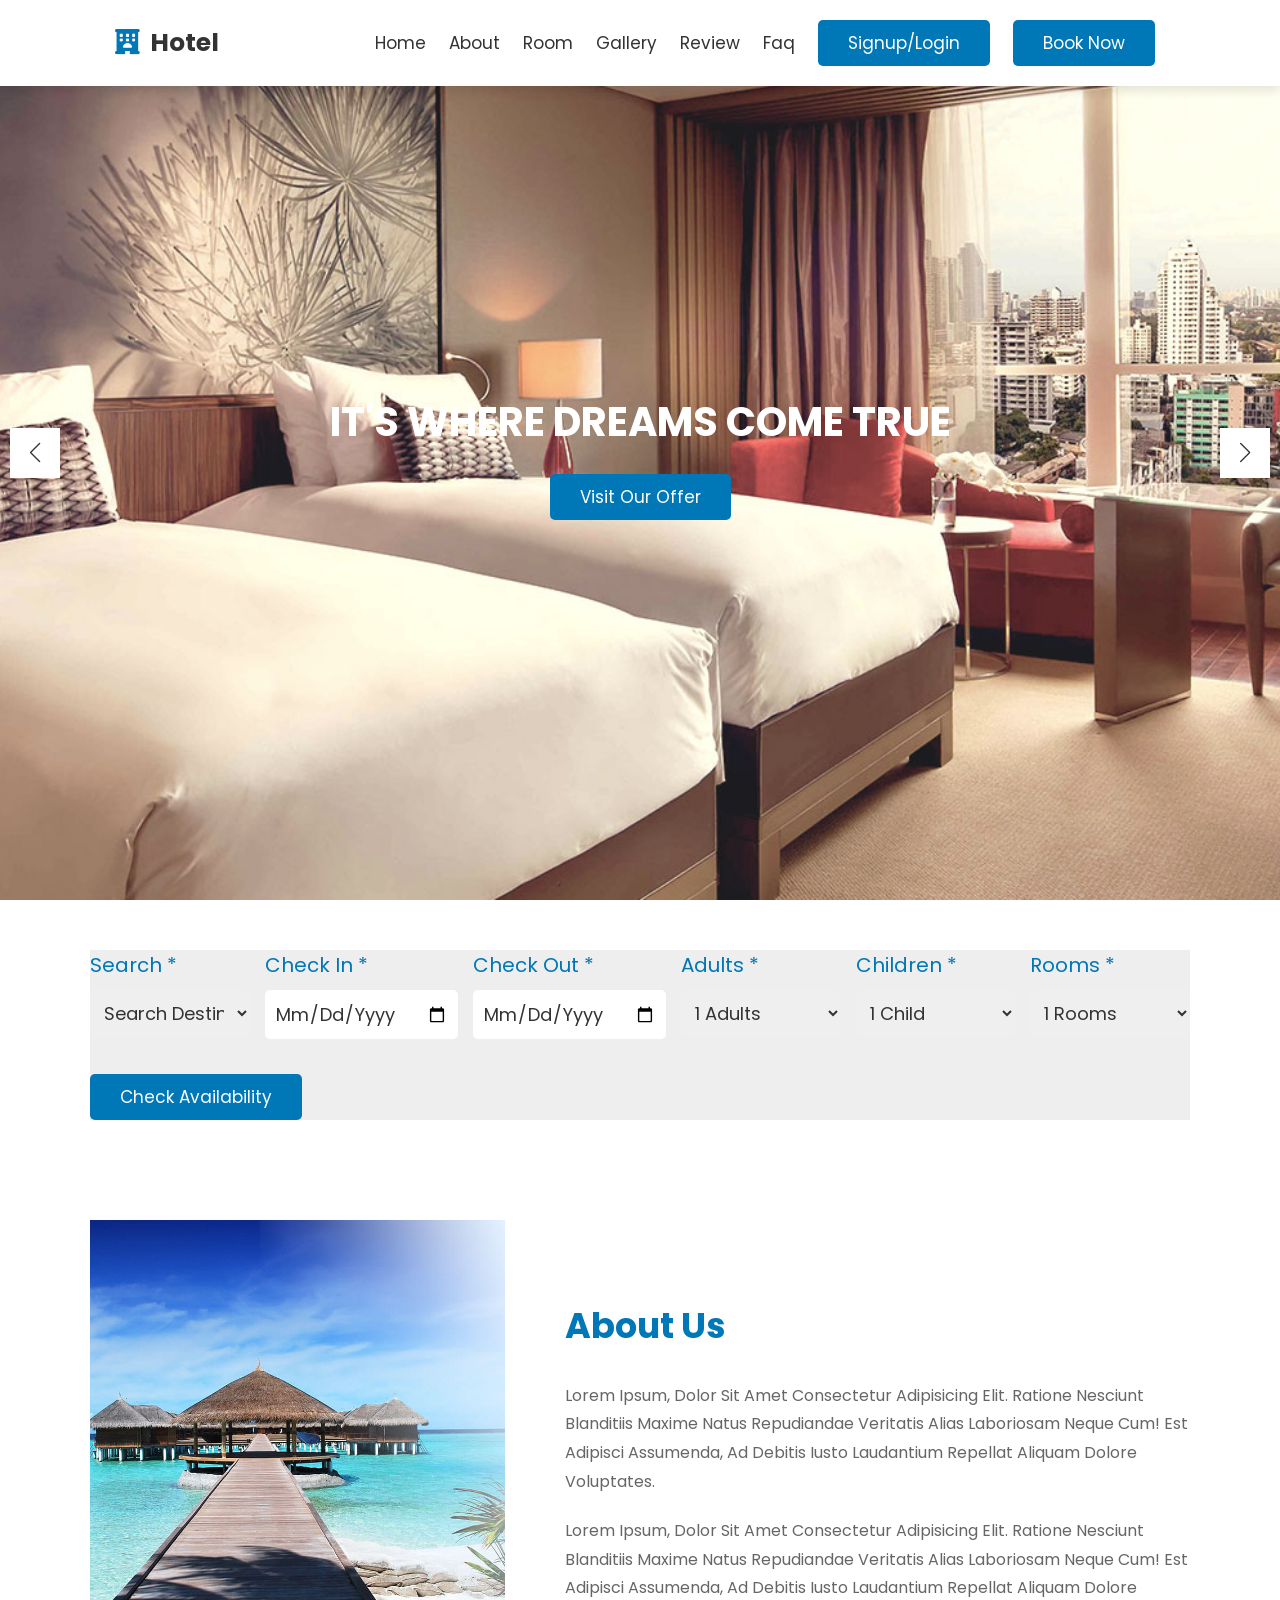
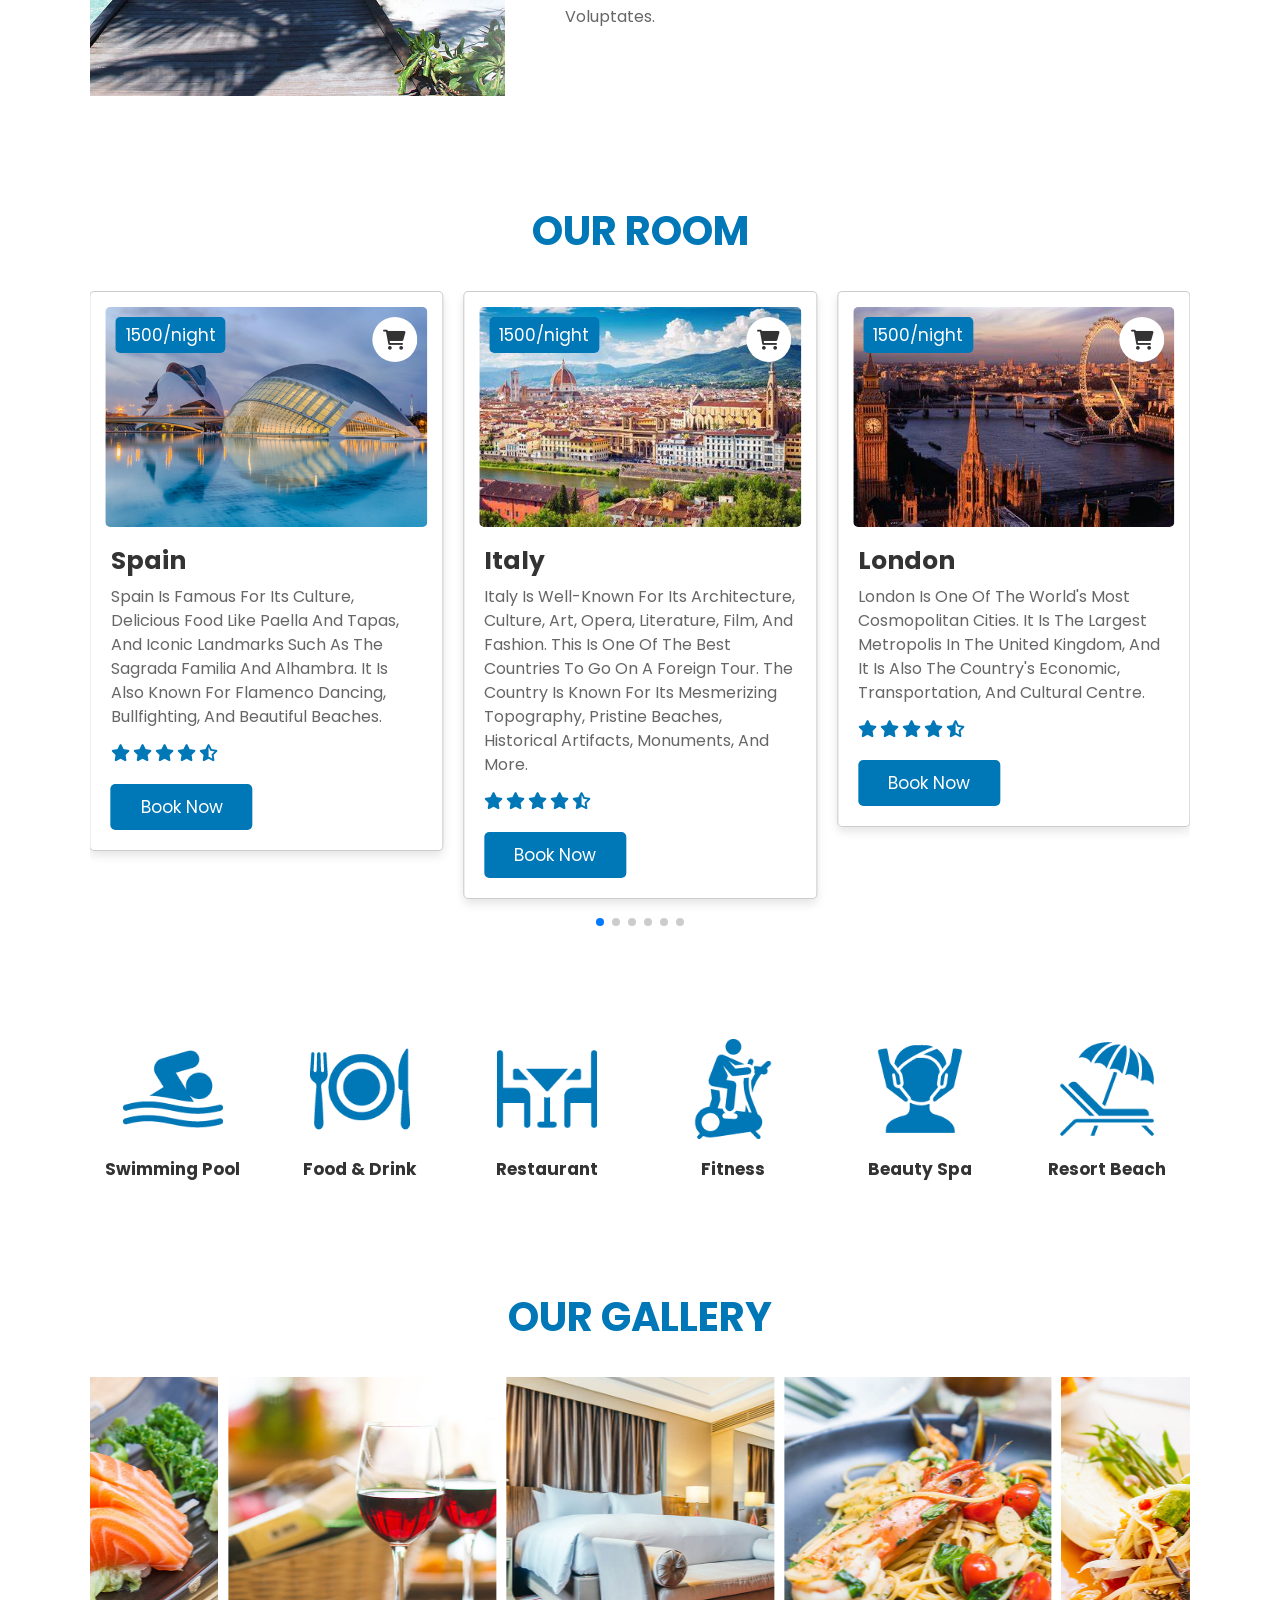
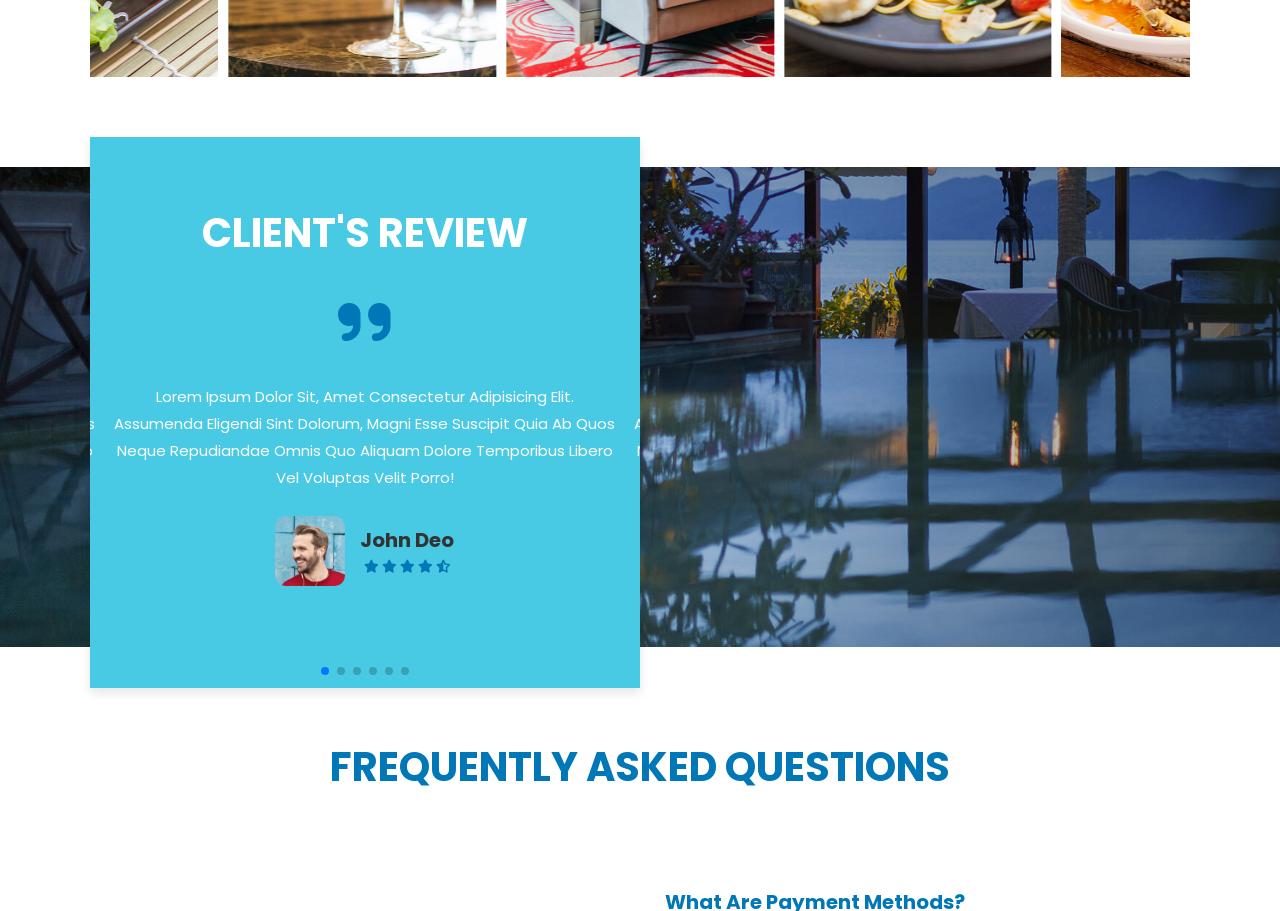
<file: index.html>
<!DOCTYPE html>
<html lang="en">
<head>
  <meta charset="UTF-8">
  <meta http-equiv="refresh" content="0; url=hotel/hotel.html">
  <title>Hotel Website</title>
</head>
<body>
  <p><a href="hotel/hotel.html">Open the hotel website</a></p>
</body>
</html>
</file>
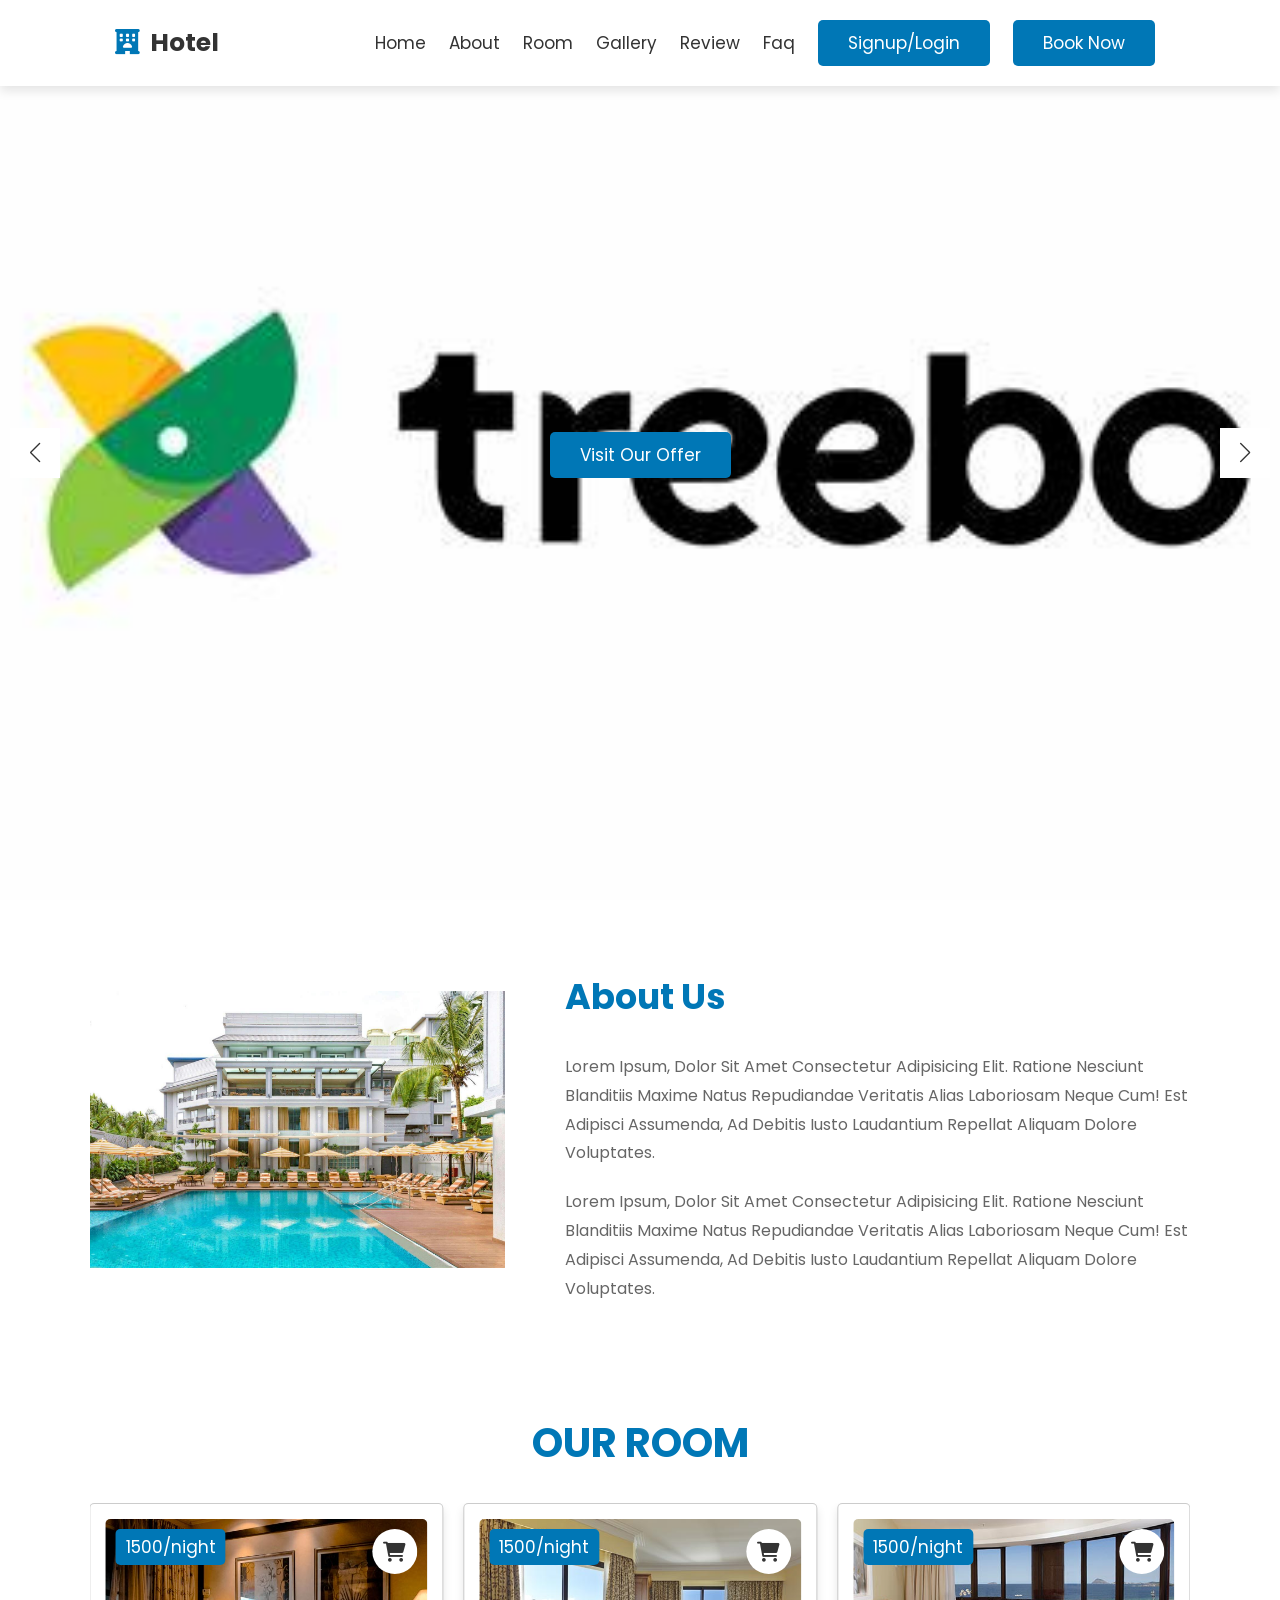
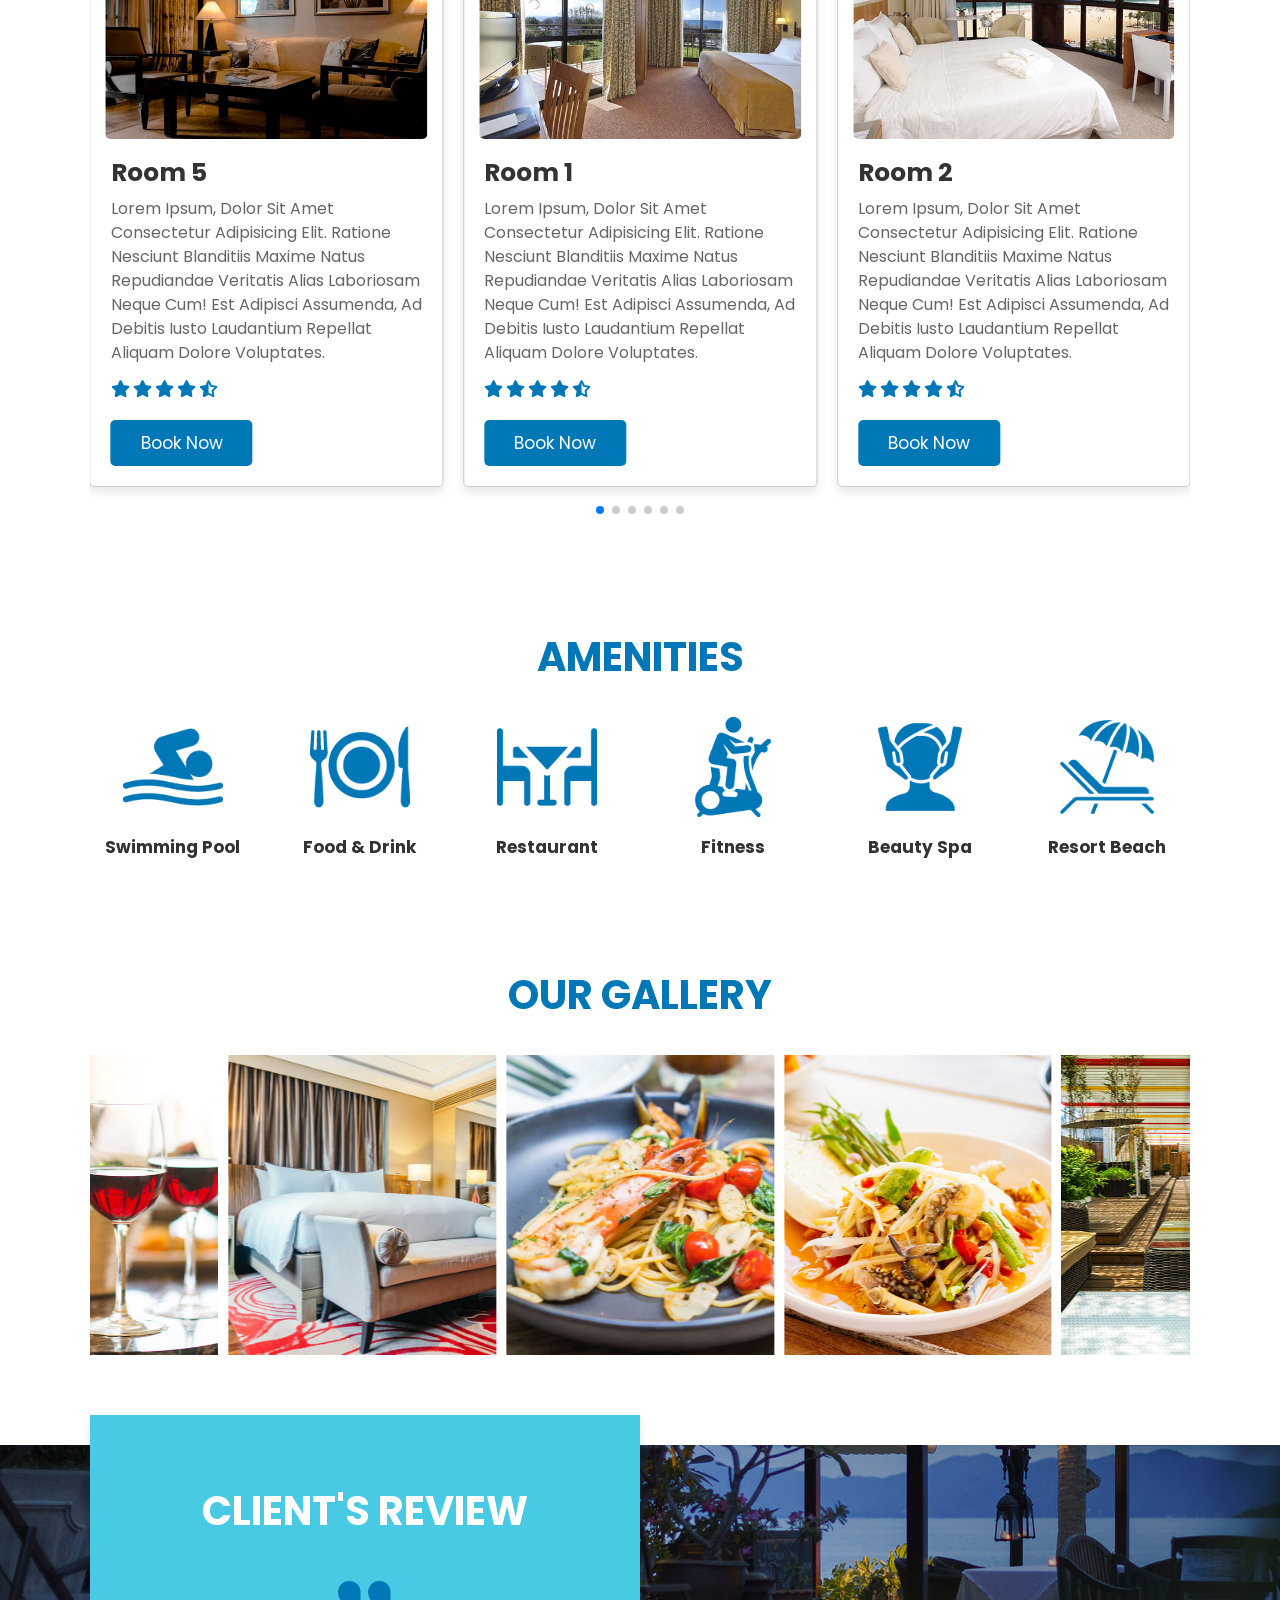
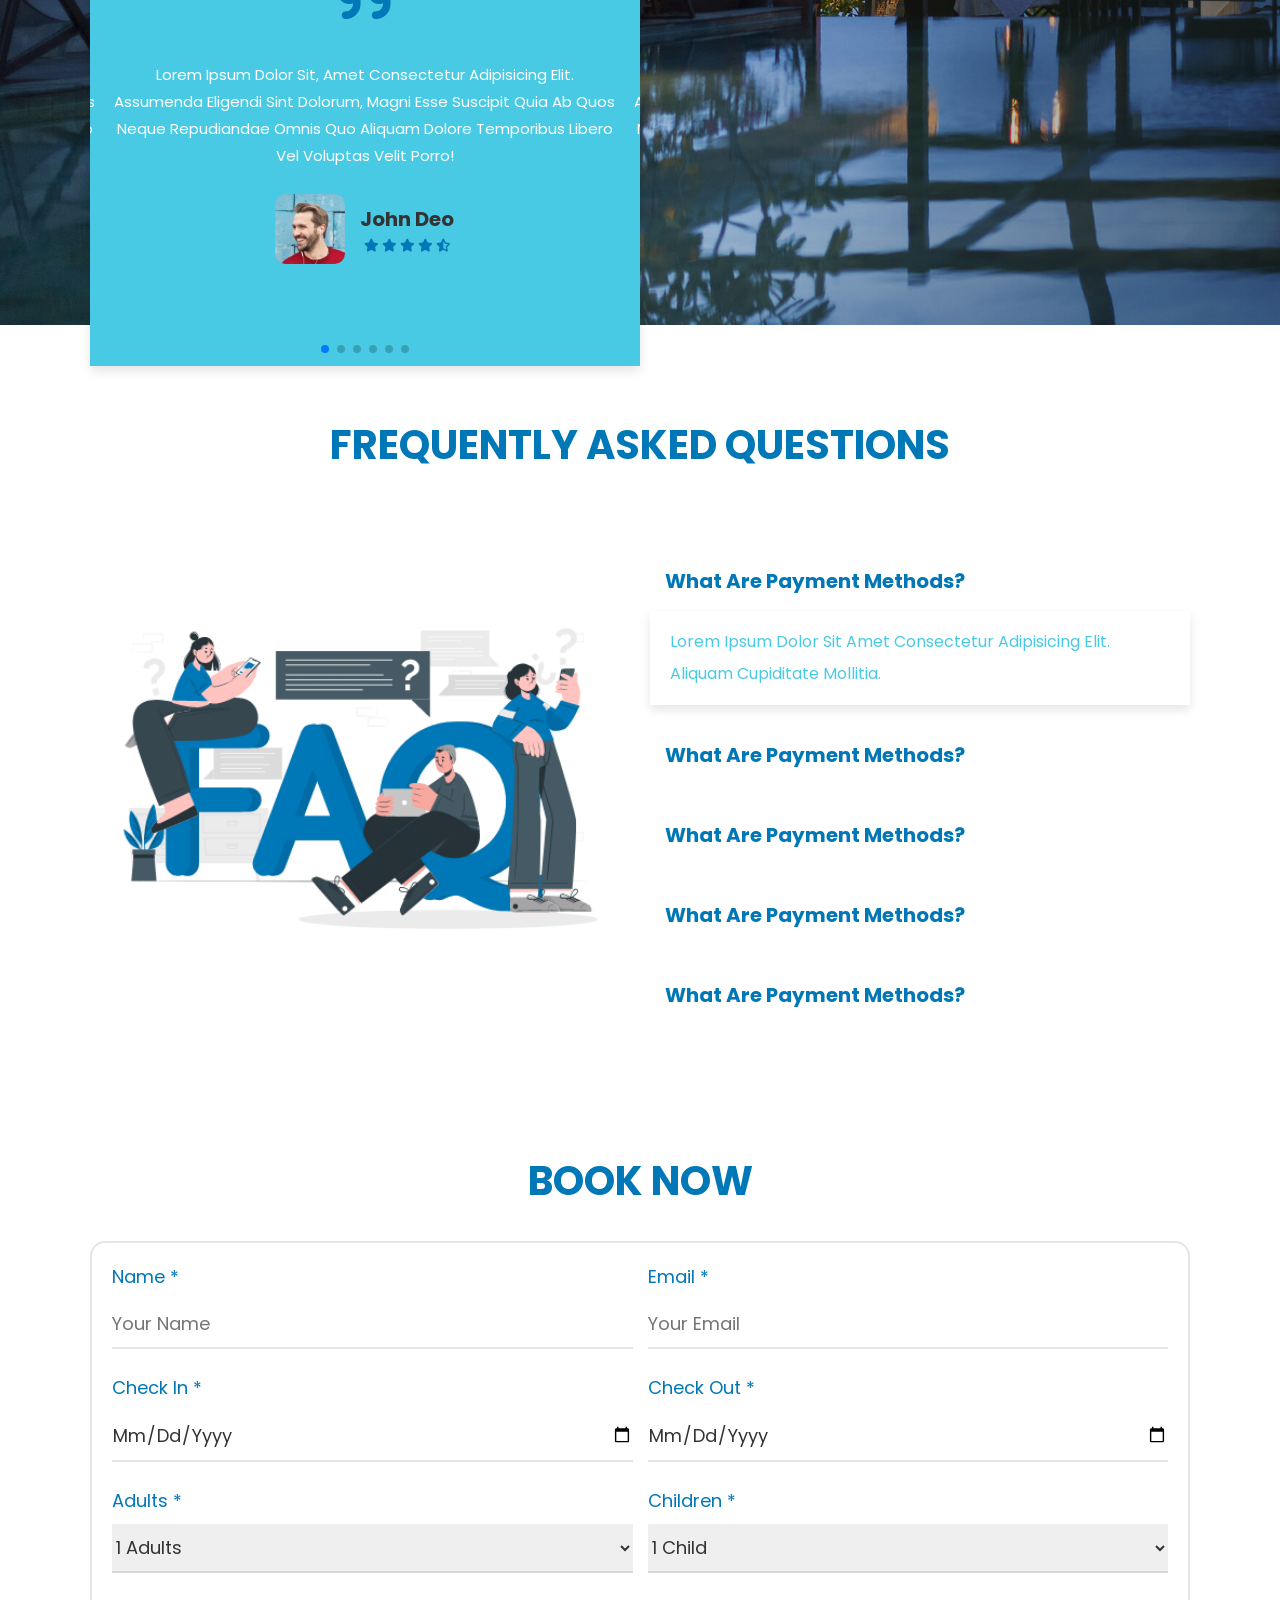
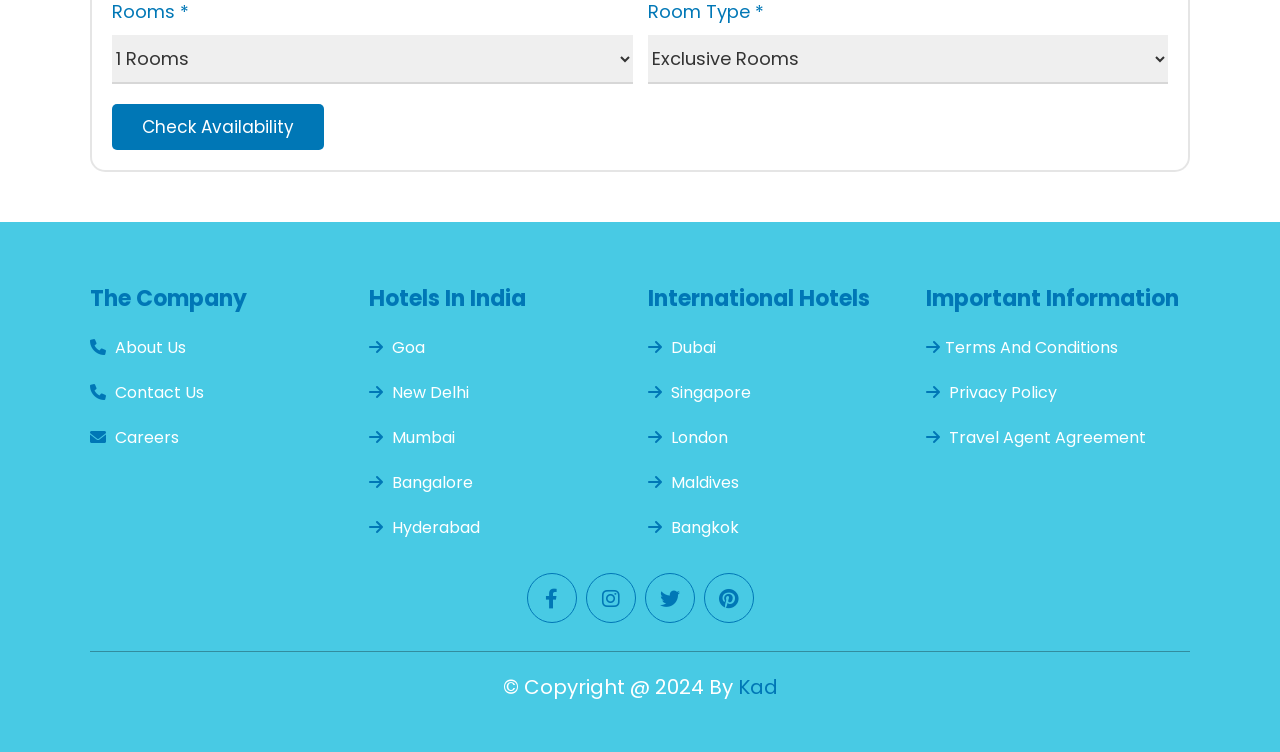
<file: goa/goa.html>
<!DOCTYPE html>
<html lang="en">

<head>
   
   <meta charset="UTF-8">
   <meta http-equiv="X-UA-Compatible" content="IE=edge">
   <meta name="viewport" content="width=device-width, initial-scale=1.0">
   <title>treebo trend rock valley</title>
   <!-- font awesome cdn link  -->
   <link rel="stylesheet" href="https://cdnjs.cloudflare.com/ajax/libs/font-awesome/6.0.0/css/all.min.css">
   <!-- swiper js cdn link -->
   <link rel="stylesheet" href="https://cdn.jsdelivr.net/npm/swiper@9/swiper-bundle.min.css" />
   <!-- custom css link -->
   <link rel="stylesheet" href="style.css">
</head>

<body>

   <!-- header -->

   <header class="header">
      

      <a href="#" class="logo"> <i class="fas fa-hotel"></i> hotel </a>

      <nav class="navbar">
         <a href="../hotel/hotel.html">home</a>
         <a href="#about">about</a>
         <a href="#room">room</a>
         <a href="#gallery">gallery</a>
         <a href="#review">review</a>
         <a href="#faq">faq</a>
         <a href="../login/login.html" class="btn">Signup/Login</a>
         <a href="#reservation" class="btn"> book now</a>
         
      </nav>

      <div id="menu-btn" class="fas fa-bars"></div>

   </header>

   <!-- end -->

   <!-- home -->

   <section class="home" id="home">
    

      <div class="swiper home-slider">

         <div class="swiper-wrapper">

            <div class="swiper-slide slide" style="background: url(images/treebo\ 1.jpeg) no-repeat;">
               <div class="content">
                  
                  <a href="#" class="btn"> visit our offer</a>
               </div>
            </div>

            <div class="swiper-slide slide" style="background: url(images/hotel\ 1.jpeg) no-repeat;">
               <div class="content">
                  <h3>treebo trend rock valley goa</h3>
                  <a href="#" class="btn"> visit our offer</a>
               </div>
            </div>

            <div class="swiper-slide slide" style="background: url(images/hotel\ 2.jpg) no-repeat;">
                <div class="content">
                   <h3>treebo trend rock valley goa</h3>
                   <a href="#" class="btn"> visit our offer</a>
                </div>
             </div>

            

         </div>

         <div class="swiper-button-next"></div>
         <div class="swiper-button-prev"></div>

      </div>

   </section>

   <!-- end -->
 <!-- about -->

   <section class="about" id="about">

      <div class="row">

         <div class="image">
            <img src="images/hotel 1.jpeg" alt="">
         </div>

         <div class="content">
            <h3>About us </h3>
            <p>Lorem ipsum, dolor sit amet consectetur adipisicing elit. Ratione nesciunt blanditiis maxime natus
               repudiandae veritatis alias laboriosam neque cum! Est adipisci assumenda, ad debitis iusto laudantium
               repellat aliquam dolore voluptates.</p>
            <p>Lorem ipsum, dolor sit amet consectetur adipisicing elit. Ratione nesciunt blanditiis maxime natus
               repudiandae veritatis alias laboriosam neque cum! Est adipisci assumenda, ad debitis iusto laudantium
               repellat aliquam dolore voluptates.</p>
         </div>

      </div>

   </section>

   <!-- end -->

   <!-- room -->

   <section class="room" id="room">

      <h1 class="heading">our room</h1>

      <div class="swiper room-slider">

         <div class="swiper-wrapper">

            <div class="swiper-slide slide">
               <div class="image">
                  <span class="price">1500/night</span>
                  <img src="images/room-1.jpg" alt="">
                  <a href="#" class="fas fa-shopping-cart"></a>
               </div>
               <div class="content">
                  <h3>room 1</h3>
                  <p>Lorem ipsum, dolor sit amet consectetur adipisicing elit. Ratione nesciunt blanditiis maxime natus
                    repudiandae veritatis alias laboriosam neque cum! Est adipisci assumenda, ad debitis iusto laudantium
                    repellat aliquam dolore voluptates.</p>
                  <div class="stars">
                     <i class="fas fa-star"></i>
                     <i class="fas fa-star"></i>
                     <i class="fas fa-star"></i>
                     <i class="fas fa-star"></i>
                     <i class="fas fa-star-half-alt"></i>
                  </div>
                  <a href="#" class="btn">book now</a>
               </div>
            </div>

            <div class="swiper-slide slide">
               <div class="image">
                  <span class="price">1500/night</span>
                  <img src="images/room-2.jpg" alt="">
                  <a href="#" class="fas fa-shopping-cart"></a>
               </div>
               <div class="content">
                  <h3>room 2</h3>
                  <p>Lorem ipsum, dolor sit amet consectetur adipisicing elit. Ratione nesciunt blanditiis maxime natus
                    repudiandae veritatis alias laboriosam neque cum! Est adipisci assumenda, ad debitis iusto laudantium
                    repellat aliquam dolore voluptates.</p>
                  <div class="stars">
                     <i class="fas fa-star"></i>
                     <i class="fas fa-star"></i>
                     <i class="fas fa-star"></i>
                     <i class="fas fa-star"></i>
                     <i class="fas fa-star-half-alt"></i>
                  </div>
                  <a href="#" class="btn">book now</a>
               </div>
            </div>

            <div class="swiper-slide slide">
               <div class="image">
                  <span class="price">1500/night</span>
                  <img src="images/room-3.jpg" alt="">
                  <a href="#" class="fas fa-shopping-cart"></a>
               </div>
               <div class="content">
                  <h3>room 3</h3>
                  <p>Lorem ipsum, dolor sit amet consectetur adipisicing elit. Ratione nesciunt blanditiis maxime natus
                    repudiandae veritatis alias laboriosam neque cum! Est adipisci assumenda, ad debitis iusto laudantium
                    repellat aliquam dolore voluptates.</p>
                  <div class="stars">
                     <i class="fas fa-star"></i>
                     <i class="fas fa-star"></i>
                     <i class="fas fa-star"></i>
                     <i class="fas fa-star"></i>
                     <i class="fas fa-star-half-alt"></i>
                  </div>
                  <a href="#" class="btn">book now</a>
               </div>
            </div>

            <div class="swiper-slide slide">
               <div class="image">
                  <span class="price">1500/night</span>
                  <img src="images/room-4.jpg" alt="">
                  <a href="#" class="fas fa-shopping-cart"></a>
               </div>
               <div class="content">
                  <h3>room 4</h3>
                  <p>Lorem ipsum, dolor sit amet consectetur adipisicing elit. Ratione nesciunt blanditiis maxime natus
                    repudiandae veritatis alias laboriosam neque cum! Est adipisci assumenda, ad debitis iusto laudantium
                    repellat aliquam dolore voluptates.</p>
                  <div class="stars">
                     <i class="fas fa-star"></i>
                     <i class="fas fa-star"></i>
                     <i class="fas fa-star"></i>
                     <i class="fas fa-star"></i>
                     <i class="fas fa-star-half-alt"></i>
                  </div>
                  <a href="#" class="btn">book now</a>
               </div>
            </div>

            <div class="swiper-slide slide">
               <div class="image">
                  <span class="price">1500/night</span>
                  <img src="images/room-4.jpg" alt="">
                  <a href="#" class="fas fa-shopping-cart"></a>
               </div>
               <div class="content">
                  <h3>room 4</h3>
                  <p>Lorem ipsum, dolor sit amet consectetur adipisicing elit. Ratione nesciunt blanditiis maxime natus
                    repudiandae veritatis alias laboriosam neque cum! Est adipisci assumenda, ad debitis iusto laudantium
                    repellat aliquam dolore voluptates.</p>
                  <div class="stars">
                     <i class="fas fa-star"></i>
                     <i class="fas fa-star"></i>
                     <i class="fas fa-star"></i>
                     <i class="fas fa-star"></i>
                     <i class="fas fa-star-half-alt"></i>
                  </div>
                  <a href="#" class="btn">book now</a>
               </div>
            </div>

            <div class="swiper-slide slide">
               <div class="image">
                  <span class="price">1500/night</span>
                  <img src="images/room-5.jpg" alt="">
                  <a href="#" class="fas fa-shopping-cart"></a>
               </div>
               <div class="content">
                  <h3>room 5</h3>
                  <p>Lorem ipsum, dolor sit amet consectetur adipisicing elit. Ratione nesciunt blanditiis maxime natus
                    repudiandae veritatis alias laboriosam neque cum! Est adipisci assumenda, ad debitis iusto laudantium
                    repellat aliquam dolore voluptates.</p>
                  <div class="stars">
                     <i class="fas fa-star"></i>
                     <i class="fas fa-star"></i>
                     <i class="fas fa-star"></i>
                     <i class="fas fa-star"></i>
                     <i class="fas fa-star-half-alt"></i>
                  </div>
                  <a href="#" class="btn">book now</a>
               </div>
            </div>

         </div>

         <div class="swiper-pagination"></div>

      </div>

   </section>

   <!-- end -->

   <!-- services -->

   <section class="services">
    <h1 class="heading">Amenities</h1>

      <div class="box-container">

         <div class="box">
            <img src="images/service1.png" alt="">
            <h3>swimming pool</h3>
         </div>

         <div class="box">
            <img src="images/service2.png" alt="">
            <h3>food & drink</h3>
         </div>

         <div class="box">
            <img src="images/service3.png" alt="">
            <h3>restaurant</h3>
         </div>

         <div class="box">
            <img src="images/service4.png" alt="">
            <h3>fitness</h3>
         </div>

         <div class="box">
            <img src="images/service5.png" alt="">
            <h3>beauty spa</h3>
         </div>

         <div class="box">
            <img src="images/service6.png" alt="">
            <h3>resort beach</h3>
         </div>

      </div>

   </section>

   <!-- end -->

   <!-- gallery -->

   <section class="gallery" id="gallery">

      <h1 class="heading">our gallery</h1>

      <div class="swiper gallery-slider">

         <div class="swiper-wrapper">

            <div class="swiper-slide slide">
               <img src="images/gallery1.jpg" alt="">
               <div class="icon">
                  <i class="fas fa-magnifying-glass-plus"></i>
               </div>
            </div>

            <div class="swiper-slide slide">
               <img src="images/gallery2.jpg" alt="">
               <div class="icon">
                  <i class="fas fa-magnifying-glass-plus"></i>
               </div>
            </div>

            <div class="swiper-slide slide">
               <img src="images/gallery3.jpg" alt="">
               <div class="icon">
                  <i class="fas fa-magnifying-glass-plus"></i>
               </div>
            </div>

            <div class="swiper-slide slide">
               <img src="images/gallery4.jpg" alt="">
               <div class="icon">
                  <i class="fas fa-magnifying-glass-plus"></i>
               </div>
            </div>

            <div class="swiper-slide slide">
               <img src="images/gallery5.jpg" alt="">
               <div class="icon">
                  <i class="fas fa-magnifying-glass-plus"></i>
               </div>
            </div>

            <div class="swiper-slide slide">
               <img src="images/gallery6.jpg" alt="">
               <div class="icon">
                  <i class="fas fa-magnifying-glass-plus"></i>
               </div>
            </div>

         </div>

      </div>

   </section>

   <!-- end -->

   <!-- review -->

   <section class="review" id="review">

      <div class="swiper review-slider">
         <div class="swiper-wrapper">

            <div class="swiper-slide slide">
               <h2 class="heading">client's review</h2>
               <i class="fas fa-quote-right"></i>
               <p>Lorem ipsum dolor sit, amet consectetur adipisicing elit. Assumenda eligendi sint dolorum, magni esse
                  suscipit quia ab quos neque repudiandae omnis quo aliquam dolore temporibus libero vel voluptas velit
                  porro!</p>
               <div class="user">
                  <img src="images/pic-1.png" alt="">
                  <div class="user-info">
                     <h3>john deo</h3>
                     <div class="stars">
                        <i class="fas fa-star"></i>
                        <i class="fas fa-star"></i>
                        <i class="fas fa-star"></i>
                        <i class="fas fa-star"></i>
                        <i class="fas fa-star-half-alt"></i>
                     </div>
                  </div>
               </div>
            </div>

            <div class="swiper-slide slide">
               <h2 class="heading">client's review</h2>
               <i class="fas fa-quote-right"></i>
               <p>Lorem ipsum dolor sit, amet consectetur adipisicing elit. Assumenda eligendi sint dolorum, magni esse
                  suscipit quia ab quos neque repudiandae omnis quo aliquam dolore temporibus libero vel voluptas velit
                  porro!</p>
               <div class="user">
                  <img src="images/pic-2.png" alt="">
                  <div class="user-info">
                     <h3>john deo</h3>
                     <div class="stars">
                        <i class="fas fa-star"></i>
                        <i class="fas fa-star"></i>
                        <i class="fas fa-star"></i>
                        <i class="fas fa-star"></i>
                        <i class="fas fa-star-half-alt"></i>
                     </div>
                  </div>
               </div>
            </div>

            <div class="swiper-slide slide">
               <h2 class="heading">client's review</h2>
               <i class="fas fa-quote-right"></i>
               <p>Lorem ipsum dolor sit, amet consectetur adipisicing elit. Assumenda eligendi sint dolorum, magni esse
                  suscipit quia ab quos neque repudiandae omnis quo aliquam dolore temporibus libero vel voluptas velit
                  porro!</p>
               <div class="user">
                  <img src="images/pic-3.png" alt="">
                  <div class="user-info">
                     <h3>john deo</h3>
                     <div class="stars">
                        <i class="fas fa-star"></i>
                        <i class="fas fa-star"></i>
                        <i class="fas fa-star"></i>
                        <i class="fas fa-star"></i>
                        <i class="fas fa-star-half-alt"></i>
                     </div>
                  </div>
               </div>
            </div>

            <div class="swiper-slide slide">
               <h2 class="heading">client's review</h2>
               <i class="fas fa-quote-right"></i>
               <p>Lorem ipsum dolor sit, amet consectetur adipisicing elit. Assumenda eligendi sint dolorum, magni esse
                  suscipit quia ab quos neque repudiandae omnis quo aliquam dolore temporibus libero vel voluptas velit
                  porro!</p>
               <div class="user">
                  <img src="images/pic-4.png" alt="">
                  <div class="user-info">
                     <h3>john deo</h3>
                     <div class="stars">
                        <i class="fas fa-star"></i>
                        <i class="fas fa-star"></i>
                        <i class="fas fa-star"></i>
                        <i class="fas fa-star"></i>
                        <i class="fas fa-star-half-alt"></i>
                     </div>
                  </div>
               </div>
            </div>

            <div class="swiper-slide slide">
               <h2 class="heading">client's review</h2>
               <i class="fas fa-quote-right"></i>
               <p>Lorem ipsum dolor sit, amet consectetur adipisicing elit. Assumenda eligendi sint dolorum, magni esse
                  suscipit quia ab quos neque repudiandae omnis quo aliquam dolore temporibus libero vel voluptas velit
                  porro!</p>
               <div class="user">
                  <img src="images/pic-5.png" alt="">
                  <div class="user-info">
                     <h3>john deo</h3>
                     <div class="stars">
                        <i class="fas fa-star"></i>
                        <i class="fas fa-star"></i>
                        <i class="fas fa-star"></i>
                        <i class="fas fa-star"></i>
                        <i class="fas fa-star-half-alt"></i>
                     </div>
                  </div>
               </div>
            </div>

            <div class="swiper-slide slide">
               <h2 class="heading">client's review</h2>
               <i class="fas fa-quote-right"></i>
               <p>Lorem ipsum dolor sit, amet consectetur adipisicing elit. Assumenda eligendi sint dolorum, magni esse
                  suscipit quia ab quos neque repudiandae omnis quo aliquam dolore temporibus libero vel voluptas velit
                  porro!</p>
               <div class="user">
                  <img src="images/pic-6.png" alt="">
                  <div class="user-info">
                     <h3>john deo</h3>
                     <div class="stars">
                        <i class="fas fa-star"></i>
                        <i class="fas fa-star"></i>
                        <i class="fas fa-star"></i>
                        <i class="fas fa-star"></i>
                        <i class="fas fa-star-half-alt"></i>
                     </div>
                  </div>
               </div>
            </div>

         </div>
         <div class="swiper-pagination"></div>
      </div>

   </section>

   <!-- end -->

   <!-- faq -->

   <section class="faqs" id="faq">

      <h1 class="heading">frequently asked questions</h1>

      <div class="row">

         <div class="image">
            <img src="images/FAQs.gif" alt="">
         </div>

         <div class="content">

            <div class="box active">
               <h3>what are payment methods?</h3>
               <p>Lorem ipsum dolor sit amet consectetur adipisicing elit. Aliquam cupiditate mollitia.</p>
            </div>

            <div class="box">
               <h3>what are payment methods?</h3>
               <p>Lorem ipsum dolor sit amet consectetur adipisicing elit. Aliquam cupiditate mollitia.</p>
            </div>

            <div class="box">
               <h3>what are payment methods?</h3>
               <p>Lorem ipsum dolor sit amet consectetur adipisicing elit. Aliquam cupiditate mollitia.</p>
            </div>

            <div class="box">
               <h3>what are payment methods?</h3>
               <p>Lorem ipsum dolor sit amet consectetur adipisicing elit. Aliquam cupiditate mollitia.</p>
            </div>

            <div class="box">
               <h3>what are payment methods?</h3>
               <p>Lorem ipsum dolor sit amet consectetur adipisicing elit. Aliquam cupiditate mollitia.</p>
            </div>

         </div>

      </div>

   </section>

   <!-- end -->

   <!-- reservation -->

   <section class="reservation" id="reservation">

      <h1 class="heading">book now</h1>

      <form action="">

         <div class="container">

            <div class="box">
               <p>name <span>*</span></p>
               <input type="text" class="input" placeholder="Your Name">
            </div>

            <div class="box">
               <p>email <span>*</span></p>
               <input type="text" class="input" placeholder="Your Email">
            </div>

            <div class="box">
               <p>check in <span>*</span></p>
               <input type="date" class="input">
            </div>

            <div class="box">
               <p>check out <span>*</span></p>
               <input type="date" class="input">
            </div>

            <div class="box">
               <p>adults <span>*</span></p>
               <select name="adults" class="input">
                  <option value="1">1 adults</option>
                  <option value="2">2 adults</option>
                  <option value="3">3 adults</option>
                  <option value="4">4 adults</option>
                  <option value="5">5 adults</option>
                  <option value="6">6 adults</option>
               </select>
            </div>

            <div class="box">
               <p>children <span>*</span></p>
               <select name="child" class="input">
                  <option value="1">1 child</option>
                  <option value="2">2 child</option>
                  <option value="3">3 child</option>
                  <option value="4">4 child</option>
                  <option value="5">5 child</option>
                  <option value="6">6 child</option>
               </select>
            </div>

            <div class="box">
               <p>rooms <span>*</span></p>
               <select name="rooms" class="input">
                  <option value="1">1 rooms</option>
                  <option value="2">2 rooms</option>
                  <option value="3">3 rooms</option>
                  <option value="4">4 rooms</option>
                  <option value="5">5 rooms</option>
                  <option value="6">6 rooms</option>
               </select>
            </div>

            <div class="box">
               <p>room type <span>*</span></p>
               <select name="type" class="input">
                  <option value="1">exclusive rooms</option>
                  <option value="2">family rooms</option>
                  <option value="3">daily rooms</option>
                  <option value="4">panoramic rooms</option>
               </select>
            </div>

         </div>

         <input type="submit" value="check availability" class="btn">

      </form>

   </section>

   <!-- end -->

   <!-- footer -->

   <section class="footer">

      <div class="box-container">

         <div class="box">
            <h3>The Company</h3>
            <a href="#"> <i class="fas fa-phone"></i> About Us </a>
            <a href="#"> <i class="fas fa-phone"></i> Contact Us</a>
            <a href="#"> <i class="fas fa-envelope"></i> Careers</a>
           
         </div>

         <div class="box">
            <h3>Hotels in India</h3>
            <a href="#"> <i class="fas fa-arrow-right"></i> goa</a>
            <a href="#"> <i class="fas fa-arrow-right"></i> New Delhi</a>
            <a href="#"> <i class="fas fa-arrow-right"></i> Mumbai</a>
            <a href="#"> <i class="fas fa-arrow-right"></i> Bangalore</a>
            <a href="#"> <i class="fas fa-arrow-right"></i> Hyderabad</a>
           
         </div>

         <div class="box">
            <h3>International Hotels</h3>
            <a href="#"> <i class="fas fa-arrow-right"></i> Dubai</a>
            <a href="#"> <i class="fas fa-arrow-right"></i> Singapore</a>
            <a href="#"> <i class="fas fa-arrow-right"></i> London</a>
            <a href="#"> <i class="fas fa-arrow-right"></i> Maldives</a>
            <a href="#"> <i class="fas fa-arrow-right"></i> Bangkok</a>
         </div>
         <div class="box">
            <h3>Important Information</h3>
            <a href="#"> <i class="fas fa-arrow-right"></i>Terms and Conditions</a>
            <a href="#"> <i class="fas fa-arrow-right"></i> Privacy Policy</a>
            <a href="#"> <i class="fas fa-arrow-right"></i> Travel Agent Agreement</a>
           
         </div>

      </div>

      <div class="share">
         <a href="#" class="fab fa-facebook-f"></a>
         <a href="#" class="fab fa-instagram"></a>
         <a href="#" class="fab fa-twitter"></a>
         <a href="#" class="fab fa-pinterest"></a>
      </div>

      <div class="credit">&copy; copyright @ 2024 by <span>kad</span></div>

   </section>

   <!-- end -->
   <script src="https://cdn.jsdelivr.net/npm/swiper@9/swiper-bundle.min.js"></script>

   <script src="script.js"></script>

</body>

</html>
</file>
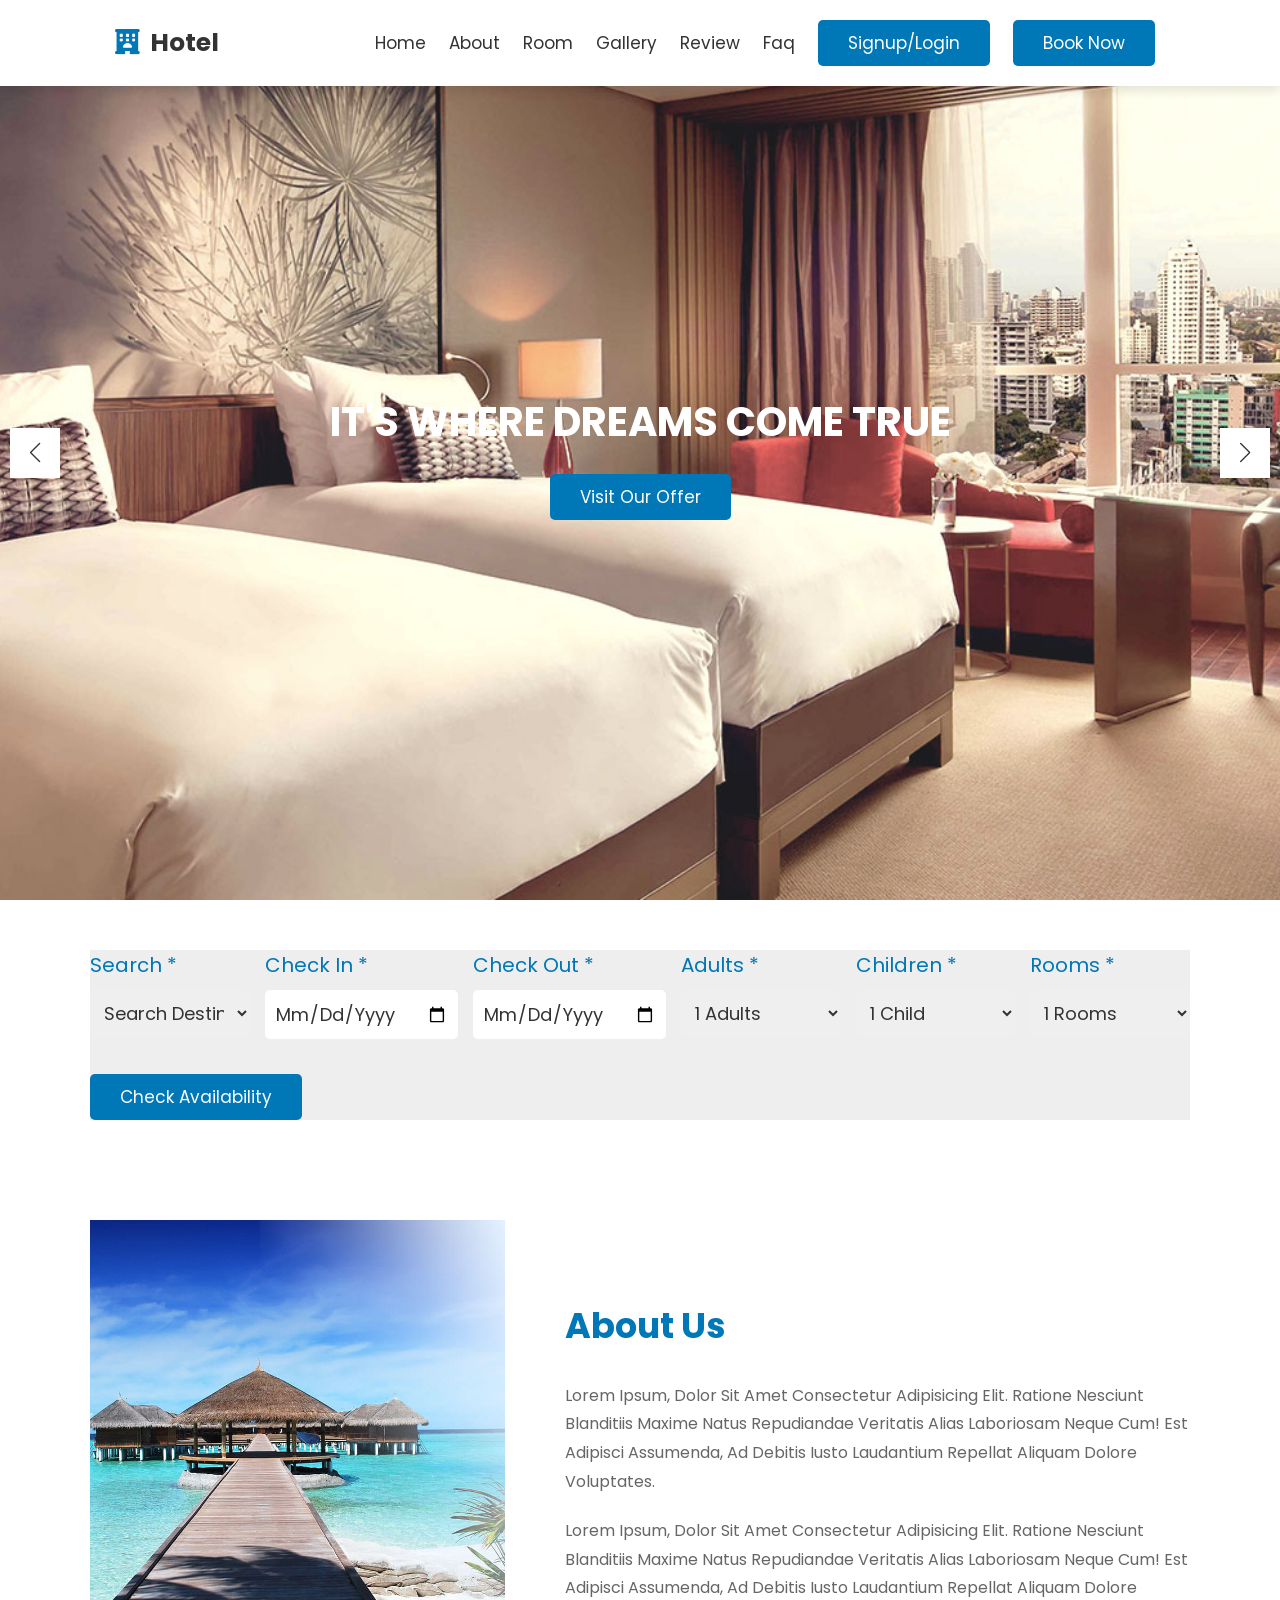
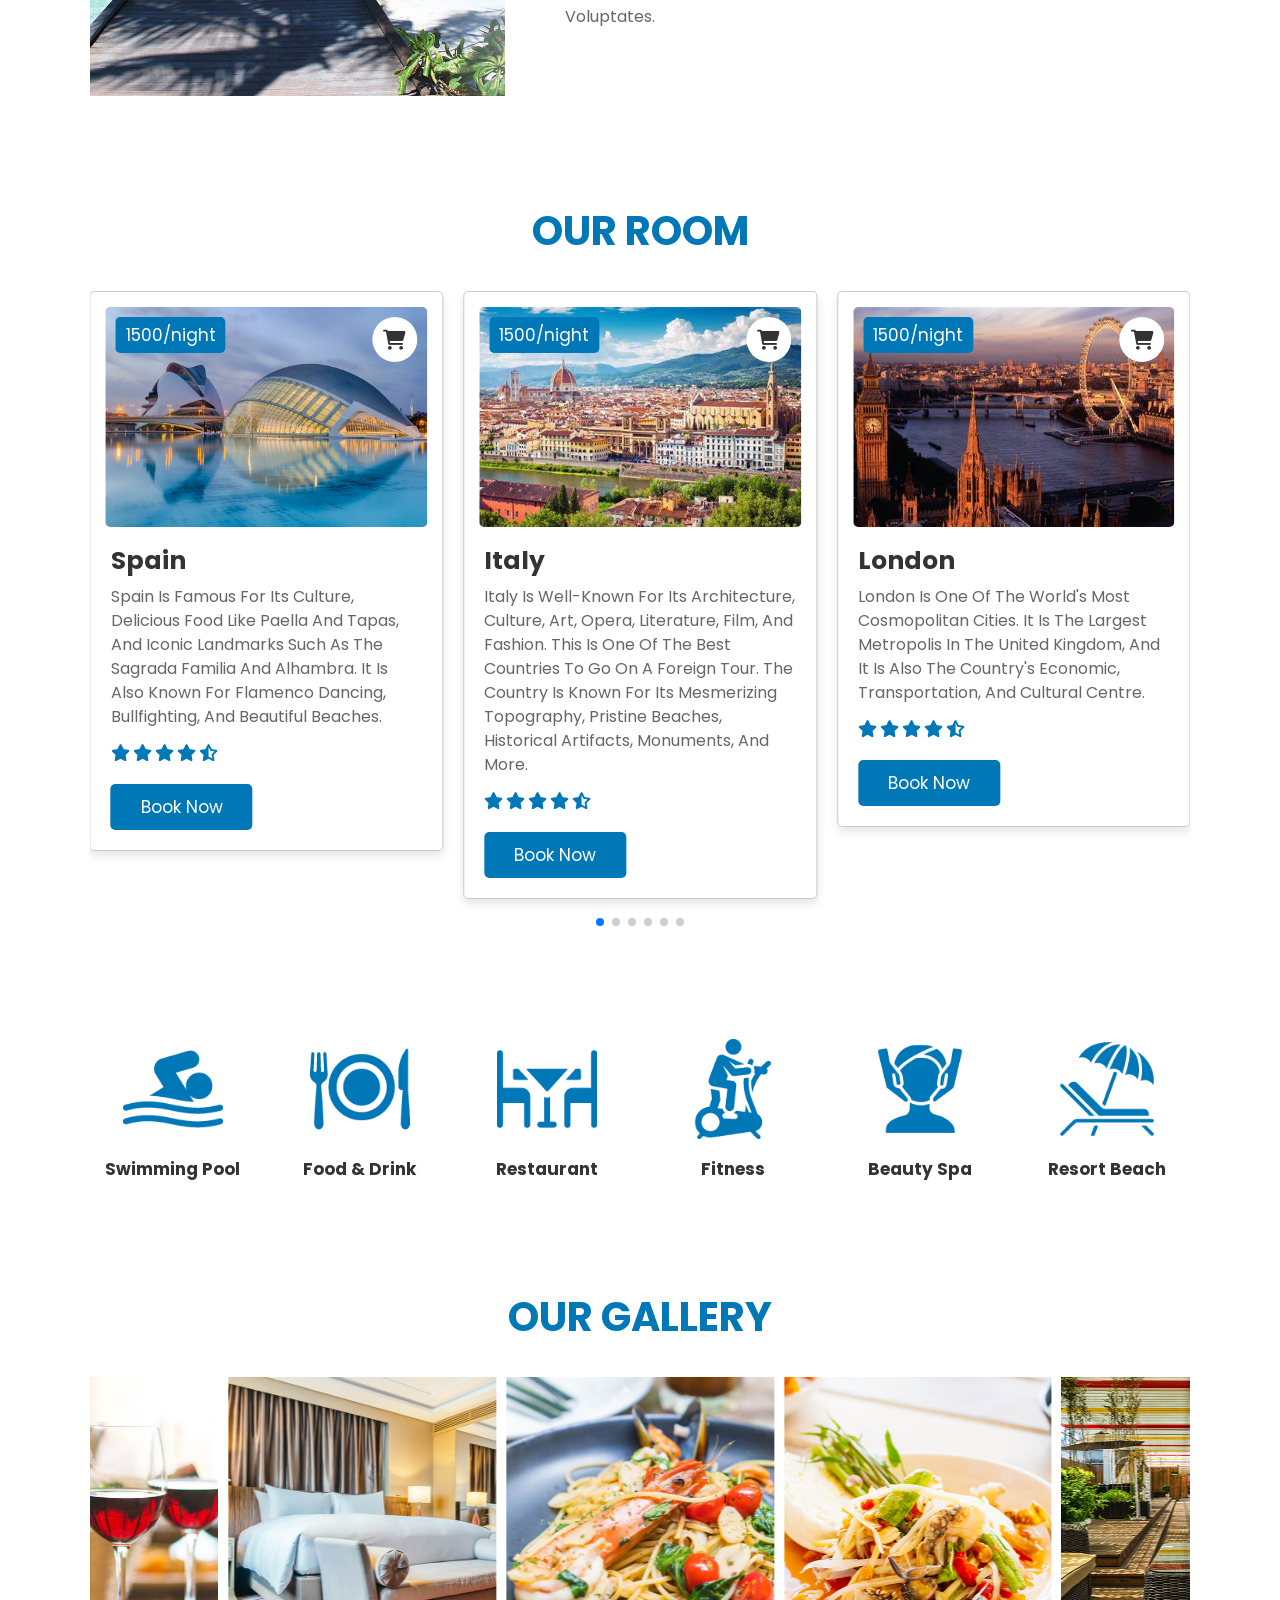
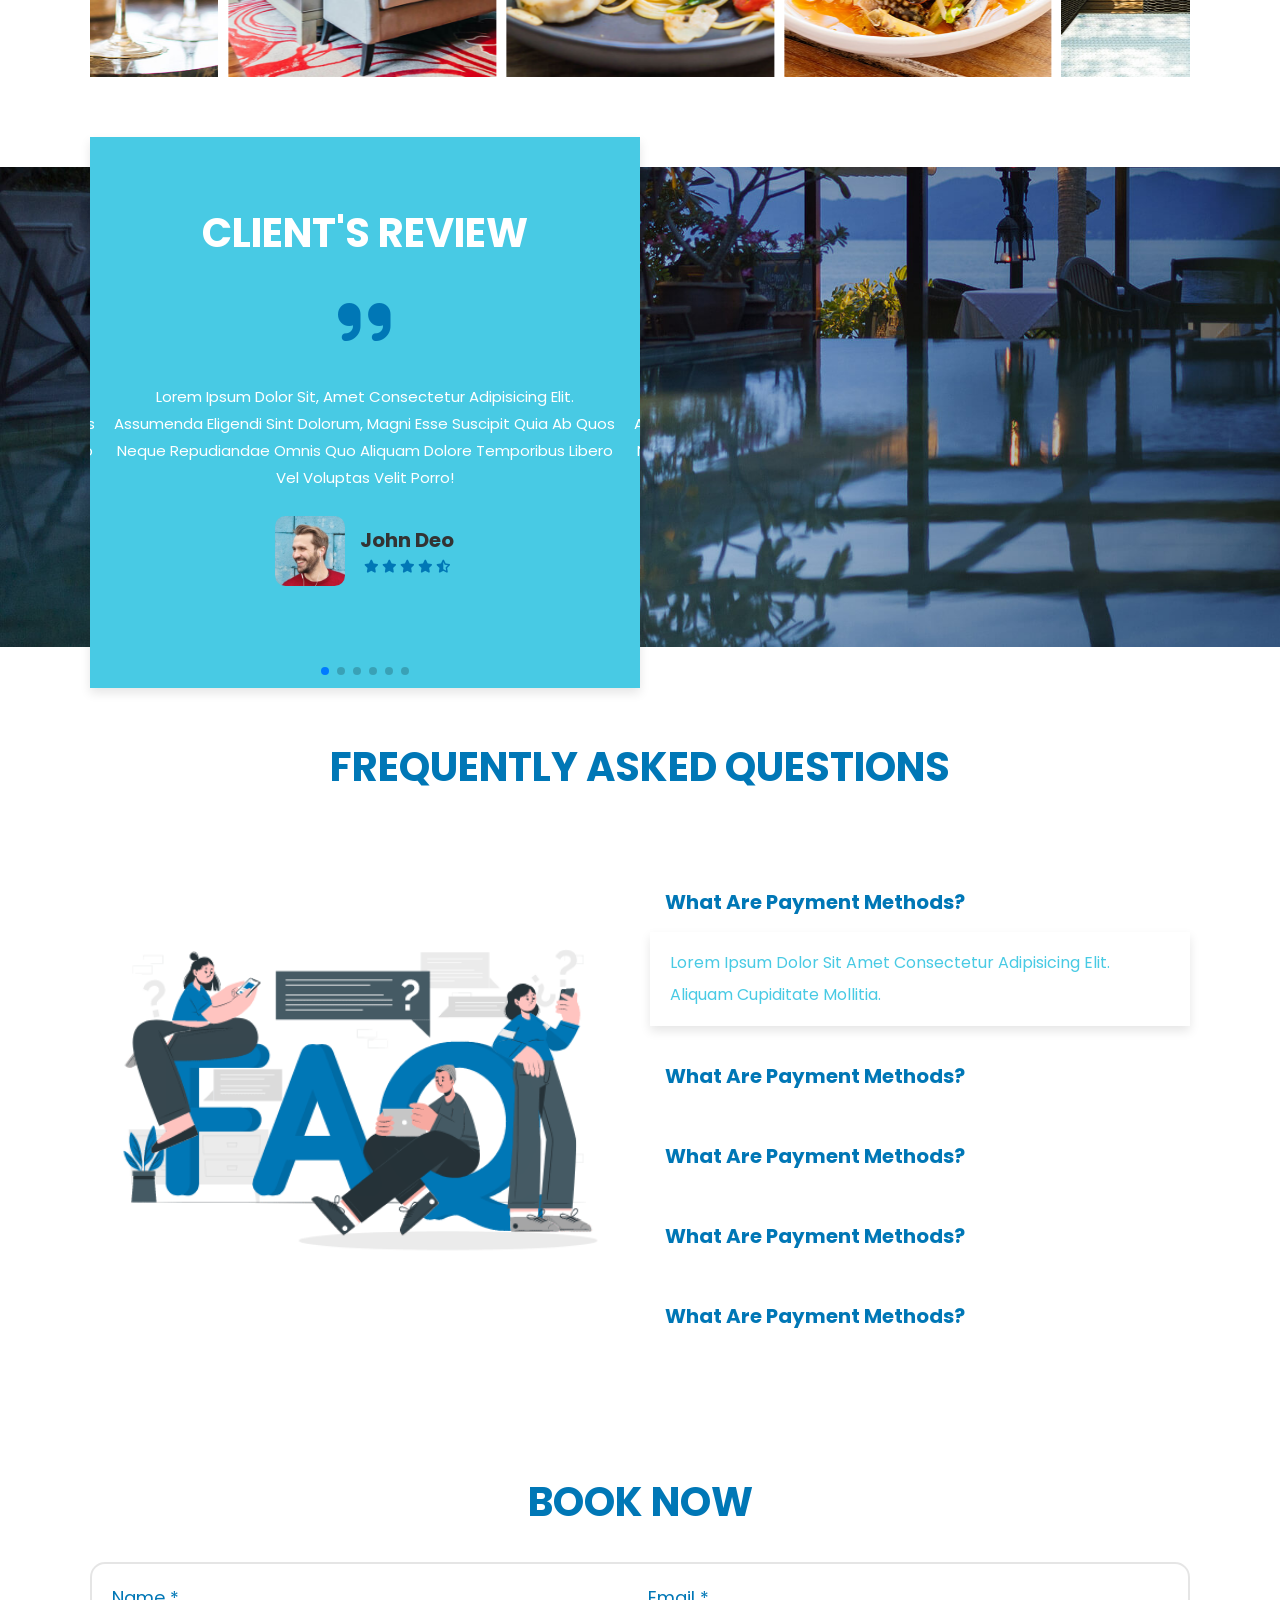
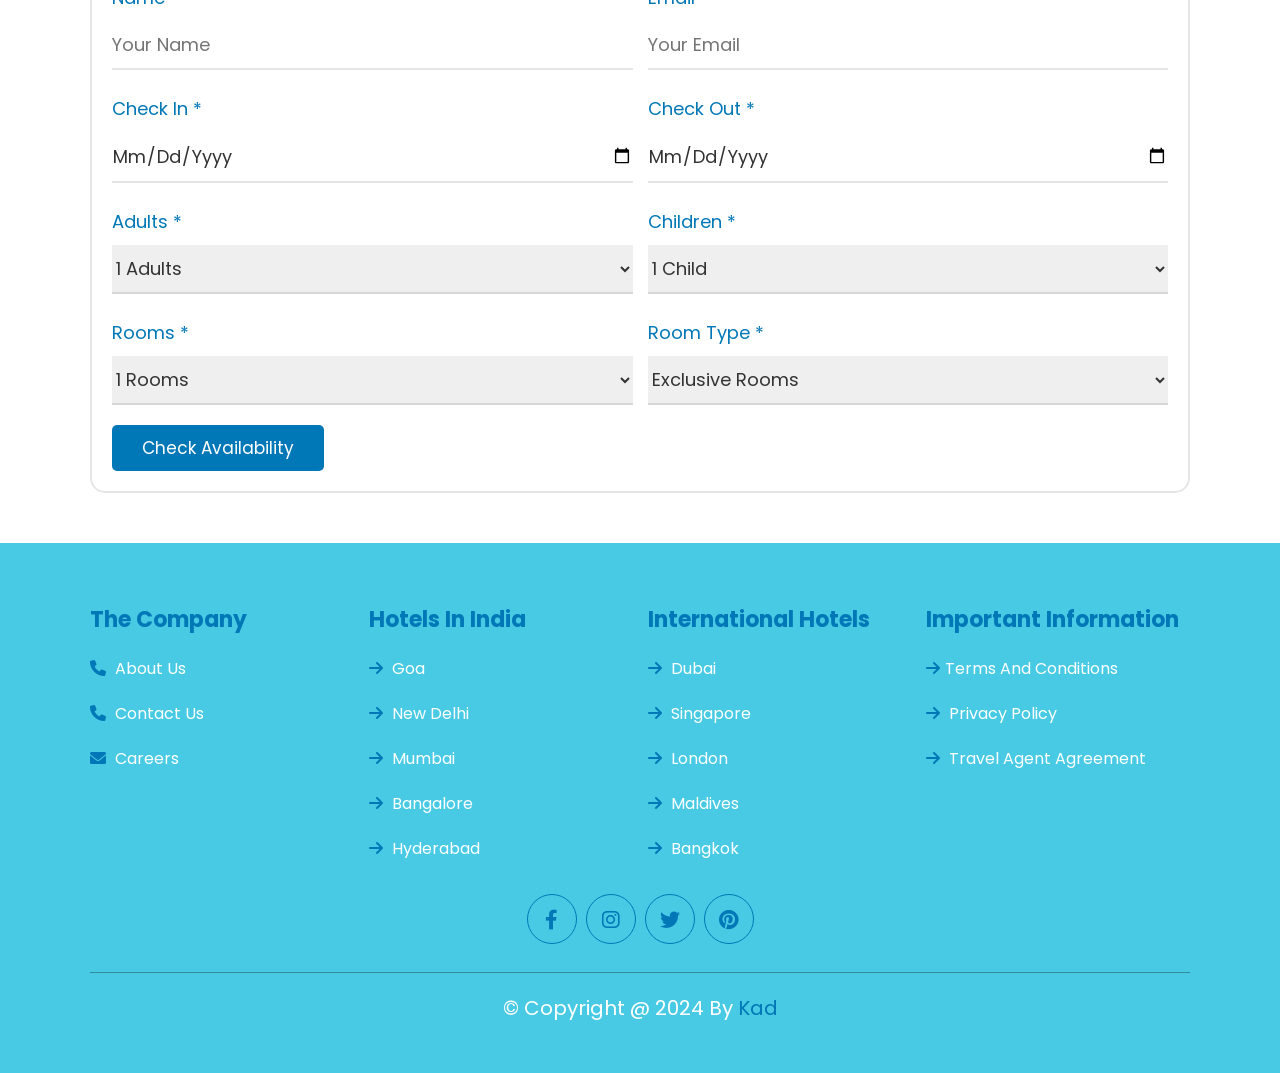
<file: hotel/hotel.html>
<!DOCTYPE html>
<html lang="en">

<head>
   
   <meta charset="UTF-8">
   <meta http-equiv="X-UA-Compatible" content="IE=edge">
   <meta name="viewport" content="width=device-width, initial-scale=1.0">
   <title>Hotel Website</title>
   <!-- font awesome cdn link  -->
   <link rel="stylesheet" href="https://cdnjs.cloudflare.com/ajax/libs/font-awesome/6.0.0/css/all.min.css">
   <!-- swiper js cdn link -->
   <link rel="stylesheet" href="https://cdn.jsdelivr.net/npm/swiper@9/swiper-bundle.min.css" />
   <!-- custom css link -->
   <link rel="stylesheet" href="style.css">
</head>

<body>

   <!-- header -->

   <header class="header">
      

      <a href="#" class="logo"> <i class="fas fa-hotel"></i> hotel </a>

      <nav class="navbar">
         <a href="#home">home</a>
         <a href="#about">about</a>
         <a href="#room">room</a>
         <a href="#gallery">gallery</a>
         <a href="#review">review</a>
         <a href="#faq">faq</a>
         <a href="../login/login.html" class="btn">Signup/Login</a>
         <a href="#reservation" class="btn"> book now</a>
         
      </nav>

      <div id="menu-btn" class="fas fa-bars"></div>

   </header>

   <!-- end -->

   <!-- home -->

   <section class="home" id="home">

      <div class="swiper home-slider">

         <div class="swiper-wrapper">

            <div class="swiper-slide slide" style="background: url(images/home-slide1.jpg) no-repeat;">
               <div class="content">
                  <h3>it's where dreams come true</h3>
                  <a href="#" class="btn"> visit our offer</a>
               </div>
            </div>

            <div class="swiper-slide slide" style="background: url(images/home-slide2.jpg) no-repeat;">
               <div class="content">
                  <h3>it's where dreams come true</h3>
                  <a href="#" class="btn"> visit our offer</a>
               </div>
            </div>

            <div class="swiper-slide slide" style="background: url(images/home-slide3.jpg) no-repeat;">
               <div class="content">
                  <h3>it's where dreams come true</h3>
                  <a href="#" class="btn"> visit our offer</a>
               </div>
            </div>

            <div class="swiper-slide slide" style="background: url(images/home-slide4.jpg) no-repeat;">
               <div class="content">
                  <h3>it's where dreams come true</h3>
                  <a href="#" class="btn"> visit our offer</a>
               </div>
            </div>

         </div>

         <div class="swiper-button-next"></div>
         <div class="swiper-button-prev"></div>

      </div>

   </section>

   <!-- end -->

   <!-- availability -->

   <section class="availability">

      <form action="">

        
         <div class="box">
            <p>Search <span>*</span></p>
            <select name="Location" id="" class="input">
               <option value="1">Search Destination</option>
               <option value="2">Goa</option>
               <option value="3">New Delhi</option>
               <option value="4">Mumbai</option>
               <option value="5">Bangalore</option>
               <option value="6">Hyderabad</option>
               <option value="1"> Pune</option>
               <option value="2"> Jaipur</option>
               <option value="3"> Ahmedabad</option>
               <option value="3">  Chennai</option>
               <option value="2">Dubai</option>
               <option value="3">Singapore</option>
               <option value="4"> London</option>
               <option value="5">Maldives</option>
               <option value="6">Bangkok</option>
               <option value="1"> Paris</option>
               <option value="2"> Amsterdam</option>
               <option value="3"> Bali</option>
               <option value="3"> Hong Kong</option>
              
               <div class="box-shadow">
                  
                     onfocus="this.placeholder = ''" onfocusout="this.placeholder = 'Search destination or hotels'"
                     class="form-control search-form autosuggest ui-autocomplete-input ui-autocomplete-input-has-clear"
                     autocomplete="off" data-stype="1">
                  <span tabindex="-1" class="ui-autocomplete-clear"
                     style="position: absolute; top: 0px; left: 1033px; display: inline-block; right: 30px; font-size: 25px; cursor: pointer; outline: none;">
                  </span>
               </div>
      
            </select>
         </div>


         <div class="box">
            <p>check in <span>*</span></p>
            <input type="date" class="input">
         </div>

         <div class="box">
            <p>check out <span>*</span></p>
            <input type="date" class="input">
         </div>

         <div class="box">
            <p>adults <span>*</span></p>
            <select name="adults" id="" class="input">
               <option value="1">1 adults</option>
               <option value="2">2 adults</option>
               <option value="3">3 adults</option>
               <option value="4">4 adults</option>
               <option value="5">5 adults</option>
               <option value="6">6 adults</option>
            </select>
         </div>

         <div class="box">
            <p>children <span>*</span></p>
            <select name="child" id="" class="input">
               <option value="1">1 child</option>
               <option value="2">2 child</option>
               <option value="3">3 child</option>
               <option value="4">4 child</option>
               <option value="5">5 child</option>
               <option value="6">6 child</option>
            </select>
         </div>

         <div class="box">
            <p>rooms <span>*</span></p>
            <select name="rooms" id="" class="input">
               <option value="1">1 rooms</option>
               <option value="2">2 rooms</option>
               <option value="3">3 rooms</option>
               <option value="4">4 rooms</option>
               <option value="5">5 rooms</option>
               <option value="6">6 rooms</option>
            </select>
         </div>



         <input type="submit" value="check availability" class="btn">

      </form>

   </section>

   <!-- end -->


   <!-- about -->

   <section class="about" id="about">

      <div class="row">

         <div class="image">
            <img src="images/about.jpg" alt="">
         </div>

         <div class="content">
            <h3>about us</h3>
            <p>Lorem ipsum, dolor sit amet consectetur adipisicing elit. Ratione nesciunt blanditiis maxime natus
               repudiandae veritatis alias laboriosam neque cum! Est adipisci assumenda, ad debitis iusto laudantium
               repellat aliquam dolore voluptates.</p>
            <p>Lorem ipsum, dolor sit amet consectetur adipisicing elit. Ratione nesciunt blanditiis maxime natus
               repudiandae veritatis alias laboriosam neque cum! Est adipisci assumenda, ad debitis iusto laudantium
               repellat aliquam dolore voluptates.</p>
         </div>

      </div>

   </section>

   <!-- end -->

   <!-- room -->

   <section class="room" id="room">

      <h1 class="heading">our room</h1>

      <div class="swiper room-slider">

         <div class="swiper-wrapper">

            <div class="swiper-slide slide">
               <div class="image">
                  <span class="price">1500/night</span>
                  <img src="images/italy.jpeg" alt="">
                  <a href="#" class="fas fa-shopping-cart"></a>
               </div>
               <div class="content">
                  <h3>Italy</h3>
                  <p>Italy is well-known for its architecture, culture, art, opera, literature, film, and fashion. This is one of the best countries to go on a foreign tour. The country is known for its mesmerizing topography, pristine beaches, historical artifacts, monuments, and more.</p>
                  <div class="stars">
                     <i class="fas fa-star"></i>
                     <i class="fas fa-star"></i>
                     <i class="fas fa-star"></i>
                     <i class="fas fa-star"></i>
                     <i class="fas fa-star-half-alt"></i>
                  </div>
                  <a href="#" class="btn">book now</a>
               </div>
            </div>

            <div class="swiper-slide slide">
               <div class="image">
                  <span class="price">1500/night</span>
                  <img src="images/london.jpeg" alt="">
                  <a href="#" class="fas fa-shopping-cart"></a>
               </div>
               <div class="content">
                  <h3>london</h3>
                  <p>London is one of the world's most cosmopolitan cities. It is the largest metropolis in the United Kingdom, and it is also the country's economic, transportation, and cultural centre.</p>
                  <div class="stars">
                     <i class="fas fa-star"></i>
                     <i class="fas fa-star"></i>
                     <i class="fas fa-star"></i>
                     <i class="fas fa-star"></i>
                     <i class="fas fa-star-half-alt"></i>
                  </div>
                  <a href="#" class="btn">book now</a>
               </div>
            </div>

            <div class="swiper-slide slide">
               <div class="image">
                  <span class="price">1500/night</span>
                  <img src="images/singapore.jpg" alt="">
                  <a href="#" class="fas fa-shopping-cart"></a>
               </div>
               <div class="content">
                  <h3>singapore</h3>
                  <p>Catch a glimpse of Singapore's most majestic icon, the Merlion, a mythical creature that's half-fish and half-lion. The Merlion combines two elements of Singapore's identity—its body symbolises the fishing villages of Singapore's past, while its lion head is a symbol of Singapura</p>
                  <div class="stars">
                     <i class="fas fa-star"></i>
                     <i class="fas fa-star"></i>
                     <i class="fas fa-star"></i>
                     <i class="fas fa-star"></i>
                     <i class="fas fa-star-half-alt"></i>
                  </div>
                  <a href="#" class="btn">book now</a>
               </div>
            </div>

            <div class="swiper-slide slide">
               <div class="image">
                  <span class="price">1500/night</span>
                  <img src="images/thailand.jpeg" alt="">
                  <a href="#" class="fas fa-shopping-cart"></a>
               </div>
               <div class="content">
                  <h3>thailand</h3>
                  <p>A historically Buddhist country, Thailand and its jungles, mountains, islands, and cities bristle with the gilt pinnacles of its innumerable temples and spirit houses. Many of its most significant sites, which house its most revered buddhas, can be found in and around the capital.</p>
                  <div class="stars">
                     <i class="fas fa-star"></i>
                     <i class="fas fa-star"></i>
                     <i class="fas fa-star"></i>
                     <i class="fas fa-star"></i>
                     <i class="fas fa-star-half-alt"></i>
                  </div>
                  <a href="#" class="btn">book now</a>
               </div>
            </div>

            <div class="swiper-slide slide">
               <div class="image">
                  <span class="price">1500/night</span>
                  <img src="images/vietnam.jpg" alt="">
                  <a href="#" class="fas fa-shopping-cart"></a>
               </div>
               <div class="content">
                  <h3>vietnam</h3>
                  <p>Vietnam is famous for several things, from ancient towns, UNESCO heritage sites, and serene beaches to scrumptious Pho and a different kinds of coffee. Choose which places you want to explore and start planning for your getaway.</p>
                  <div class="stars">
                     <i class="fas fa-star"></i>
                     <i class="fas fa-star"></i>
                     <i class="fas fa-star"></i>
                     <i class="fas fa-star"></i>
                     <i class="fas fa-star-half-alt"></i>
                  </div>
                  <a href="#" class="btn">book now</a>
               </div>
            </div>

            <div class="swiper-slide slide">
               <div class="image">
                  <span class="price">1500/night</span>
                  <img src="images/spain.webp" alt="">
                  <a href="#" class="fas fa-shopping-cart"></a>
               </div>
               <div class="content">
                  <h3>Spain</h3>
                  <p>Spain is famous for its culture, delicious food like paella and tapas, and iconic landmarks such as the Sagrada Familia and Alhambra. It is also known for flamenco dancing, bullfighting, and beautiful beaches.</p>
                  <div class="stars">
                     <i class="fas fa-star"></i>
                     <i class="fas fa-star"></i>
                     <i class="fas fa-star"></i>
                     <i class="fas fa-star"></i>
                     <i class="fas fa-star-half-alt"></i>
                  </div>
                  <a href="#" class="btn">book now</a>
               </div>
            </div>

         </div>

         <div class="swiper-pagination"></div>

      </div>

   </section>

   <!-- end -->

   <!-- services -->

   <section class="services">

      <div class="box-container">

         <div class="box">
            <img src="images/service1.png" alt="">
            <h3>swimming pool</h3>
         </div>

         <div class="box">
            <img src="images/service2.png" alt="">
            <h3>food & drink</h3>
         </div>

         <div class="box">
            <img src="images/service3.png" alt="">
            <h3>restaurant</h3>
         </div>

         <div class="box">
            <img src="images/service4.png" alt="">
            <h3>fitness</h3>
         </div>

         <div class="box">
            <img src="images/service5.png" alt="">
            <h3>beauty spa</h3>
         </div>

         <div class="box">
            <img src="images/service6.png" alt="">
            <h3>resort beach</h3>
         </div>

      </div>

   </section>

   <!-- end -->

   <!-- gallery -->

   <section class="gallery" id="gallery">

      <h1 class="heading">our gallery</h1>

      <div class="swiper gallery-slider">

         <div class="swiper-wrapper">

            <div class="swiper-slide slide">
               <img src="images/gallery1.jpg" alt="">
               <div class="icon">
                  <i class="fas fa-magnifying-glass-plus"></i>
               </div>
            </div>

            <div class="swiper-slide slide">
               <img src="images/gallery2.jpg" alt="">
               <div class="icon">
                  <i class="fas fa-magnifying-glass-plus"></i>
               </div>
            </div>

            <div class="swiper-slide slide">
               <img src="images/gallery3.jpg" alt="">
               <div class="icon">
                  <i class="fas fa-magnifying-glass-plus"></i>
               </div>
            </div>

            <div class="swiper-slide slide">
               <img src="images/gallery4.jpg" alt="">
               <div class="icon">
                  <i class="fas fa-magnifying-glass-plus"></i>
               </div>
            </div>

            <div class="swiper-slide slide">
               <img src="images/gallery5.jpg" alt="">
               <div class="icon">
                  <i class="fas fa-magnifying-glass-plus"></i>
               </div>
            </div>

            <div class="swiper-slide slide">
               <img src="images/gallery6.jpg" alt="">
               <div class="icon">
                  <i class="fas fa-magnifying-glass-plus"></i>
               </div>
            </div>

         </div>

      </div>

   </section>

   <!-- end -->

   <!-- review -->

   <section class="review" id="review">

      <div class="swiper review-slider">
         <div class="swiper-wrapper">

            <div class="swiper-slide slide">
               <h2 class="heading">client's review</h2>
               <i class="fas fa-quote-right"></i>
               <p>Lorem ipsum dolor sit, amet consectetur adipisicing elit. Assumenda eligendi sint dolorum, magni esse
                  suscipit quia ab quos neque repudiandae omnis quo aliquam dolore temporibus libero vel voluptas velit
                  porro!</p>
               <div class="user">
                  <img src="images/pic-1.png" alt="">
                  <div class="user-info">
                     <h3>john deo</h3>
                     <div class="stars">
                        <i class="fas fa-star"></i>
                        <i class="fas fa-star"></i>
                        <i class="fas fa-star"></i>
                        <i class="fas fa-star"></i>
                        <i class="fas fa-star-half-alt"></i>
                     </div>
                  </div>
               </div>
            </div>

            <div class="swiper-slide slide">
               <h2 class="heading">client's review</h2>
               <i class="fas fa-quote-right"></i>
               <p>Lorem ipsum dolor sit, amet consectetur adipisicing elit. Assumenda eligendi sint dolorum, magni esse
                  suscipit quia ab quos neque repudiandae omnis quo aliquam dolore temporibus libero vel voluptas velit
                  porro!</p>
               <div class="user">
                  <img src="images/pic-2.png" alt="">
                  <div class="user-info">
                     <h3>john deo</h3>
                     <div class="stars">
                        <i class="fas fa-star"></i>
                        <i class="fas fa-star"></i>
                        <i class="fas fa-star"></i>
                        <i class="fas fa-star"></i>
                        <i class="fas fa-star-half-alt"></i>
                     </div>
                  </div>
               </div>
            </div>

            <div class="swiper-slide slide">
               <h2 class="heading">client's review</h2>
               <i class="fas fa-quote-right"></i>
               <p>Lorem ipsum dolor sit, amet consectetur adipisicing elit. Assumenda eligendi sint dolorum, magni esse
                  suscipit quia ab quos neque repudiandae omnis quo aliquam dolore temporibus libero vel voluptas velit
                  porro!</p>
               <div class="user">
                  <img src="images/pic-3.png" alt="">
                  <div class="user-info">
                     <h3>john deo</h3>
                     <div class="stars">
                        <i class="fas fa-star"></i>
                        <i class="fas fa-star"></i>
                        <i class="fas fa-star"></i>
                        <i class="fas fa-star"></i>
                        <i class="fas fa-star-half-alt"></i>
                     </div>
                  </div>
               </div>
            </div>

            <div class="swiper-slide slide">
               <h2 class="heading">client's review</h2>
               <i class="fas fa-quote-right"></i>
               <p>Lorem ipsum dolor sit, amet consectetur adipisicing elit. Assumenda eligendi sint dolorum, magni esse
                  suscipit quia ab quos neque repudiandae omnis quo aliquam dolore temporibus libero vel voluptas velit
                  porro!</p>
               <div class="user">
                  <img src="images/pic-4.png" alt="">
                  <div class="user-info">
                     <h3>john deo</h3>
                     <div class="stars">
                        <i class="fas fa-star"></i>
                        <i class="fas fa-star"></i>
                        <i class="fas fa-star"></i>
                        <i class="fas fa-star"></i>
                        <i class="fas fa-star-half-alt"></i>
                     </div>
                  </div>
               </div>
            </div>

            <div class="swiper-slide slide">
               <h2 class="heading">client's review</h2>
               <i class="fas fa-quote-right"></i>
               <p>Lorem ipsum dolor sit, amet consectetur adipisicing elit. Assumenda eligendi sint dolorum, magni esse
                  suscipit quia ab quos neque repudiandae omnis quo aliquam dolore temporibus libero vel voluptas velit
                  porro!</p>
               <div class="user">
                  <img src="images/pic-5.png" alt="">
                  <div class="user-info">
                     <h3>john deo</h3>
                     <div class="stars">
                        <i class="fas fa-star"></i>
                        <i class="fas fa-star"></i>
                        <i class="fas fa-star"></i>
                        <i class="fas fa-star"></i>
                        <i class="fas fa-star-half-alt"></i>
                     </div>
                  </div>
               </div>
            </div>

            <div class="swiper-slide slide">
               <h2 class="heading">client's review</h2>
               <i class="fas fa-quote-right"></i>
               <p>Lorem ipsum dolor sit, amet consectetur adipisicing elit. Assumenda eligendi sint dolorum, magni esse
                  suscipit quia ab quos neque repudiandae omnis quo aliquam dolore temporibus libero vel voluptas velit
                  porro!</p>
               <div class="user">
                  <img src="images/pic-6.png" alt="">
                  <div class="user-info">
                     <h3>john deo</h3>
                     <div class="stars">
                        <i class="fas fa-star"></i>
                        <i class="fas fa-star"></i>
                        <i class="fas fa-star"></i>
                        <i class="fas fa-star"></i>
                        <i class="fas fa-star-half-alt"></i>
                     </div>
                  </div>
               </div>
            </div>

         </div>
         <div class="swiper-pagination"></div>
      </div>

   </section>

   <!-- end -->

   <!-- faq -->

   <section class="faqs" id="faq">

      <h1 class="heading">frequently asked questions</h1>

      <div class="row">

         <div class="image">
            <img src="images/FAQs.gif" alt="">
         </div>

         <div class="content">

            <div class="box active">
               <h3>what are payment methods?</h3>
               <p>Lorem ipsum dolor sit amet consectetur adipisicing elit. Aliquam cupiditate mollitia.</p>
            </div>

            <div class="box">
               <h3>what are payment methods?</h3>
               <p>Lorem ipsum dolor sit amet consectetur adipisicing elit. Aliquam cupiditate mollitia.</p>
            </div>

            <div class="box">
               <h3>what are payment methods?</h3>
               <p>Lorem ipsum dolor sit amet consectetur adipisicing elit. Aliquam cupiditate mollitia.</p>
            </div>

            <div class="box">
               <h3>what are payment methods?</h3>
               <p>Lorem ipsum dolor sit amet consectetur adipisicing elit. Aliquam cupiditate mollitia.</p>
            </div>

            <div class="box">
               <h3>what are payment methods?</h3>
               <p>Lorem ipsum dolor sit amet consectetur adipisicing elit. Aliquam cupiditate mollitia.</p>
            </div>

         </div>

      </div>

   </section>

   <!-- end -->

   <!-- reservation -->

   <section class="reservation" id="reservation">

      <h1 class="heading">book now</h1>

      <form action="">

         <div class="container">

            <div class="box">
               <p>name <span>*</span></p>
               <input type="text" class="input" placeholder="Your Name">
            </div>

            <div class="box">
               <p>email <span>*</span></p>
               <input type="text" class="input" placeholder="Your Email">
            </div>

            <div class="box">
               <p>check in <span>*</span></p>
               <input type="date" class="input">
            </div>

            <div class="box">
               <p>check out <span>*</span></p>
               <input type="date" class="input">
            </div>

            <div class="box">
               <p>adults <span>*</span></p>
               <select name="adults" class="input">
                  <option value="1">1 adults</option>
                  <option value="2">2 adults</option>
                  <option value="3">3 adults</option>
                  <option value="4">4 adults</option>
                  <option value="5">5 adults</option>
                  <option value="6">6 adults</option>
               </select>
            </div>

            <div class="box">
               <p>children <span>*</span></p>
               <select name="child" class="input">
                  <option value="1">1 child</option>
                  <option value="2">2 child</option>
                  <option value="3">3 child</option>
                  <option value="4">4 child</option>
                  <option value="5">5 child</option>
                  <option value="6">6 child</option>
               </select>
            </div>

            <div class="box">
               <p>rooms <span>*</span></p>
               <select name="rooms" class="input">
                  <option value="1">1 rooms</option>
                  <option value="2">2 rooms</option>
                  <option value="3">3 rooms</option>
                  <option value="4">4 rooms</option>
                  <option value="5">5 rooms</option>
                  <option value="6">6 rooms</option>
               </select>
            </div>

            <div class="box">
               <p>room type <span>*</span></p>
               <select name="type" class="input">
                  <option value="1">exclusive rooms</option>
                  <option value="2">family rooms</option>
                  <option value="3">daily rooms</option>
                  <option value="4">panoramic rooms</option>
               </select>
            </div>

         </div>

         <input type="submit" value="check availability" class="btn">

      </form>

   </section>

   <!-- end -->

   <!-- footer -->

   <section class="footer">

      <div class="box-container">

         <div class="box">
            <h3>The Company</h3>
            <a href="#"> <i class="fas fa-phone"></i> About Us </a>
            <a href="#"> <i class="fas fa-phone"></i> Contact Us</a>
            <a href="#"> <i class="fas fa-envelope"></i> Careers</a>
           
         </div>

         <div class="box">
            <h3>Hotels in India</h3>
            <a href="../goa/goa.html" target="_blank"> <i class="fas fa-arrow-right"></i> goa</a>
            <a href="#"> <i class="fas fa-arrow-right"></i> New Delhi</a>
            <a href="#"> <i class="fas fa-arrow-right"></i> Mumbai</a>
            <a href="#"> <i class="fas fa-arrow-right"></i> Bangalore</a>
            <a href="#"> <i class="fas fa-arrow-right"></i> Hyderabad</a>
           
         </div>

         <div class="box">
            <h3>International Hotels</h3>
            <a href="#"> <i class="fas fa-arrow-right"></i> Dubai</a>
            <a href="#"> <i class="fas fa-arrow-right"></i> Singapore</a>
            <a href="#"> <i class="fas fa-arrow-right"></i> London</a>
            <a href="#"> <i class="fas fa-arrow-right"></i> Maldives</a>
            <a href="#"> <i class="fas fa-arrow-right"></i> Bangkok</a>
         </div>
         <div class="box">
            <h3>Important Information</h3>
            <a href="#"> <i class="fas fa-arrow-right"></i>Terms and Conditions</a>
            <a href="#"> <i class="fas fa-arrow-right"></i> Privacy Policy</a>
            <a href="#"> <i class="fas fa-arrow-right"></i> Travel Agent Agreement</a>
           
         </div>

      </div>

      <div class="share">
         <a href="#" class="fab fa-facebook-f"></a>
         <a href="#" class="fab fa-instagram"></a>
         <a href="#" class="fab fa-twitter"></a>
         <a href="#" class="fab fa-pinterest"></a>
      </div>

      <div class="credit">&copy; copyright @ 2024 by <span>kad</span></div>

   </section>

   <!-- end -->
   <script src="https://cdn.jsdelivr.net/npm/swiper@9/swiper-bundle.min.js"></script>

   <script src="script.js"></script>

</body>

</html>
</file>
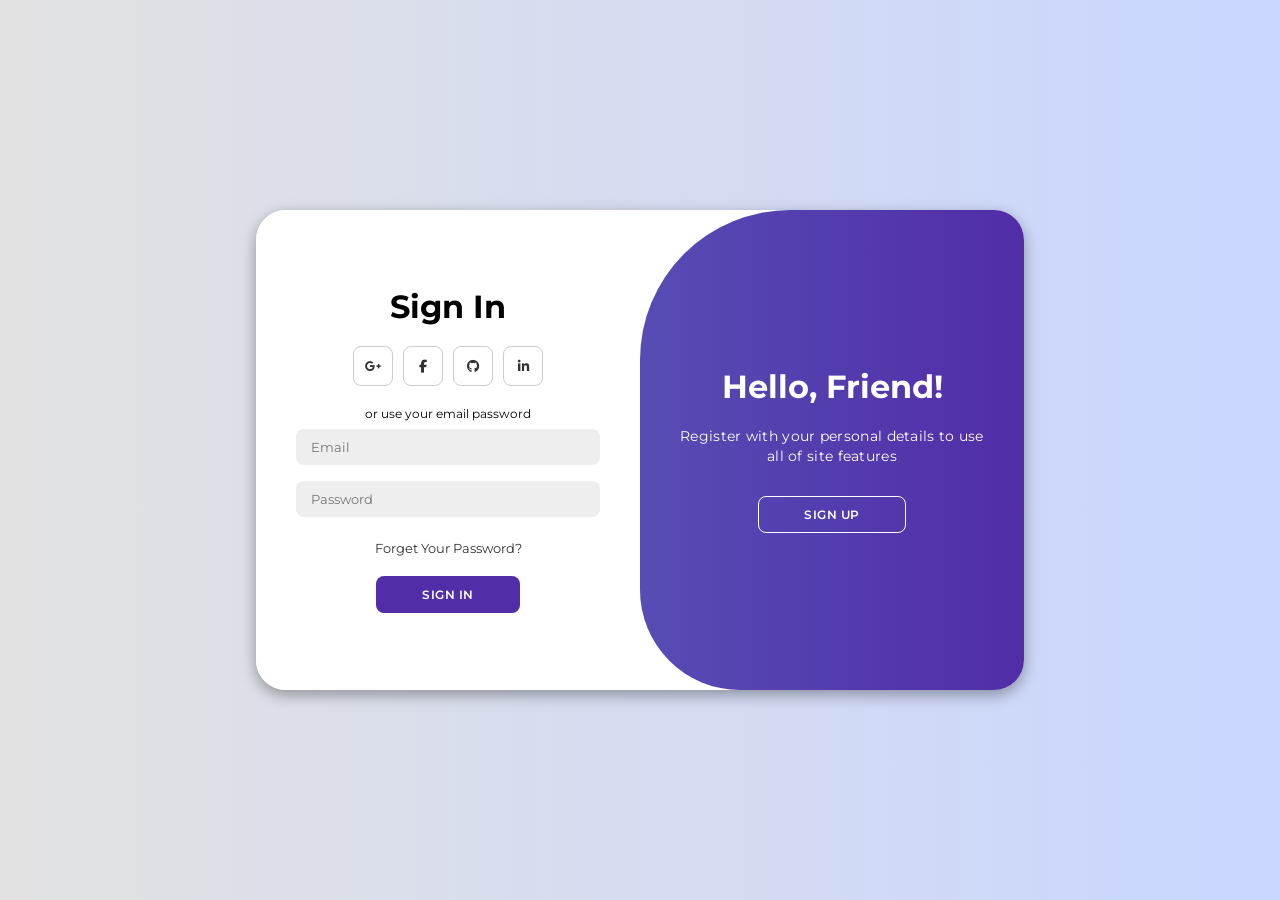
<file: login/login.html>
<!DOCTYPE html>
<html lang="en">

<head>
    <meta charset="UTF-8">
    <meta name="viewport" content="width=device-width, initial-scale=1.0">
    <link rel="stylesheet" href="https://cdnjs.cloudflare.com/ajax/libs/font-awesome/6.4.2/css/all.min.css">
    <link rel="stylesheet" href="style.css">
    <title>Signup|Login Page</title>
</head>

<body>

    <div class="container" id="container">
        <div class="form-container sign-up">
            <form>
                <h1>Create Account</h1>
                <div class="social-icons">
                    <a href="#" class="icon"><i class="fa-brands fa-google-plus-g"></i></a>
                    <a href="#" class="icon"><i class="fa-brands fa-facebook-f"></i></a>
                    <a href="#" class="icon"><i class="fa-brands fa-github"></i></a>
                    <a href="#" class="icon"><i class="fa-brands fa-linkedin-in"></i></a>
                </div>
                <span>or use your email for registeration</span>
                <input type="text" placeholder="Name">
                <input type="email" placeholder="Email">
                <input type="password" placeholder="Password">
                <button>Sign Up</button>
            </form>
        </div>
        <div class="form-container sign-in">
            <form>
                <h1>Sign In</h1>
                <div class="social-icons">
                    <a href="https://mail.google.com/mail/u/0/" class="icon"><i class="fa-brands fa-google-plus-g"></i></a>
                    <a href="https://www.facebook.com/" class="icon"><i class="fa-brands fa-facebook-f"></i></a>
                    <a href="https://github.com/" class="icon"><i class="fa-brands fa-github"></i></a>
                    <a href="https://in.linkedin.com/" class="icon"><i class="fa-brands fa-linkedin-in"></i></a>
                </div>
                <span>or use your email password</span>
                <input type="email" placeholder="Email">
                <input type="password" placeholder="Password">
                <a href="https://myaccount.google.com/intro/signinoptions/password"  class="icon">Forget Your Password?</a>
                <button>Sign In</button>
            </form>
        </div>
        <div class="toggle-container">
            <div class="toggle">
                <div class="toggle-panel toggle-left">
                    <h1>Welcome Back!</h1>
                    <p>Enter your personal details to use all of site features</p>
                    <button class="hidden" id="login">Sign In</button>
                </div>
                <div class="toggle-panel toggle-right">
                    <h1>Hello, Friend!</h1>
                    <p>Register with your personal details to use all of site features</p>
                    <button class="hidden" id="register">Sign Up</button>
                </div>
            </div>
        </div>
    </div>

    <script src="script.js"></script>
</body>

</html>
</file>
<file: goa/style.css>
@import url('https://fonts.googleapis.com/css2?family=Poppins:wght@100;200;300;400;500;600&display=swap');

:root{
    --primary:#0077b6;
    --secondary:#48cae4;
    --black:#333;
    --white:#fff;
    --box-shadow: 0 .5rem 1rem rgba(0, 0, 0, 0.1);
}

*{
    font-family: 'Poppins', sans-serif;
    margin: 0; padding: 0;
    box-sizing: border-box;
    outline: none; border: none;
    text-decoration: none;
    text-transform: capitalize;
    transition: .2s linear;
}

html{
    font-size: 62.5%;
    overflow-x: hidden;
    scroll-padding-top: 9rem;
    scroll-behavior: smooth;
}

html::-webkit-scrollbar{
    width: .8rem;
}

html::-webkit-scrollbar-track{
    background: transparent;
}

html::-webkit-scrollbar-thumb{
    background: var(--primary);
    border-radius: .5rem;
}

section{
    padding: 5rem 7%;
}

.heading{
    font-size: 4rem;
    color: var(--primary);
    text-align: center;
    text-transform: uppercase;
    font-weight: bolder;
    margin-bottom: 3rem;
}

.btn{
    display: inline-block;
    margin-top: 1rem;
    padding: 1rem 3rem;
    background: var(--primary);
    border-radius: .5rem;
    color: var(--white);
    font-size: 1.7rem;
    cursor: pointer;
}

.btn:hover{
    background: var(--secondary);
}

/* header */

.header{
    position: fixed;
    top: 0; left: 0; right: 0;
    z-index: 1000;
    background: var(--white);
    box-shadow: var(--box-shadow);
    display: flex;
    align-items: center;
    justify-content: space-between;
    padding: 2rem 9%;
}

.header .logo{
    font-size: 2.5rem;
    font-weight: bolder;
    color: var(--black);
}

.header .logo i{
    color: var(--primary);
    padding-right: .5rem;
}

.header .navbar a{
    font-size: 1.7rem;
    color: var(--black);
    margin: 0 1rem;
}

.header .navbar a:hover{
    color: var(--primary);
}

.header .navbar .btn{
    margin-top: 0;
    color: var(--white);
}

.header .navbar .btn:hover{
    color: var(--white);
}

#menu-btn{
    display: none;
    font-size: 2.5rem;
    margin-left: 1.7rem;
    cursor: pointer;
    color: var(--black);
}

#menu-btn:hover{
    color: var(--primary);
}

/* end */

/* home */

.home{
    padding: 0;
}

.home .slide{
    min-height: 100vh;
    background-size: cover !important;
    background-position: center !important;
    display: flex;
    align-items: center;
    justify-content: center;
    z-index: -1;
}

.home .slide .content{
    width: 80rem;
    text-align: center;
}

.home .slide .content h3{
    font-size: 4rem;
    text-transform: uppercase;
    color: var(--black);
    line-height: 1.1;
    padding: 2rem 0;
}

.swiper-button-next,
.swiper-button-prev{
    height: 5rem;
    width: 5rem;
    line-height: 5rem;
    background: var(--white);
    color: var(--black);
}

.swiper-button-next:hover,
.swiper-button-prev:hover{
    background: var(--primary);
    color: var(--white);
}

.swiper-button-next::after,
.swiper-button-prev::after{
    font-size: 2rem;
}

/* end */



/* about */

.about .row{
    display: flex;
    flex-wrap: wrap;
    align-items: center;
    gap: 6rem;
}

.about .row .image{
    flex: 1 1 30rem;
}

.about .row .image img{
    width: 100%;
}

.about .row .content{
    flex: 1 1 51rem;
}

.about .row .content h3{
    font-size: 3.5rem;
    color: var(--primary);
    padding: 2rem 0;
}

.about .row .content p{
    font-size: 1.6rem;
    color: #666;
    padding: 1rem 0;
    line-height: 1.8;
}

/* end */

/* rooms */

.room .slide{
    background: var(--white);
    border: .1rem solid rgba(0, 0, 0, 0.2);
    border-radius: .5rem;
    box-shadow: var(--box-shadow);
    margin-bottom: 4rem;
}

.room .slide .image{
    height: 25rem;
    width: 100%;
    padding: 1.5rem;
    overflow: hidden;
    position: relative;
}

.room .slide .image img{
    width: 100%;
    height: 100%;
    border-radius: .5rem;
    object-fit: cover;
}

.room .slide .image .price{
    position: absolute;
    top: 2.5rem; left: 2.5rem;
    background: var(--primary);
    color: var(--white);
    font-size: 1.7rem;
    padding: .5rem 1rem;
    border-radius: .5rem;
    text-transform: lowercase;
}

.room .slide .image .fa-shopping-cart{
    position: absolute;
    top: 2.5rem; right: 2.5rem;
    height: 4.5rem;
    width: 4.5rem;
    line-height: 4.5rem;
    text-align: center;
    font-size: 2rem;
    background: var(--white);
    color: var(--black);
    border-radius: 50%;
}

.room .slide .image .fa-shopping-cart:hover{
    background: var(--secondary);
    color: var(--white);
}

.room .slide .content{
    padding: 2rem;
    padding-top: 0;
}

.room .slide .content h3{
    font-size: 2.5rem;
    color: var(--black);
}

.room .slide .content p{
    font-size: 1.6rem;
    color: #666;
    padding: .5rem 0;
    line-height: 1.5;
}

.room .slide .content .stars{
    padding: 1rem 0;
}

.room .slide .content .stars i{
    font-size: 1.7rem;
    color: var(--primary);
}

/* end */

/* services */

.services .box-container{
    display: grid;
    grid-template-columns: repeat(auto-fit, minmax(16rem,1fr));
    gap: 2rem;
}

.services .box-container .box{
    text-align: center;
}

.services .box-container .box img{
    height: 10rem;
    margin-bottom: .7rem;
}

.services .box-container .box h3{
    font-size: 1.7rem;
    color: var(--black);
    padding: .5rem 0;
}

/* end */

/* gallery */

.gallery .slide{
    height: 30rem;
    position: relative;
    overflow: hidden;
}

.gallery .slide img{
    height: 100%;
    width: 100%;
    object-fit: cover;
}

.gallery .slide .icon{
    display: none;
    align-items: center;
    justify-content: center;
    position: absolute;
    top: 0; left: 0;
    z-index: 10;
    height: 100%;
    width: 100%;
    background: rgba(0, 0, 0, 0.5);
}

.gallery .slide .icon i{
    font-size: 6rem;
    color: var(--white);
}

.gallery .slide:hover .icon{
    display: flex;
}

/* end */

/* review */

.review{
    background-image: url("images/review.jpg");
    background-repeat: no-repeat;
    background-size: cover;
    width: 100%;
    height: 48rem;
    position: relative;
    margin: 4rem 0;
}

.review .review-slider{
    background: var(--secondary);
    padding: 2rem;
    width: 50%;
    height: 145%;
    margin-top: -8rem;
    margin-right: 60rem;
    padding-top: 6%;
    color: var(--white);
    box-shadow: var(--box-shadow);
}

.review .slide{
    text-align: center;
}

.review .slide .heading{
    color: var(--white);
}

.review .slide i{
    font-size: 6rem;
    color: var(--primary);
}

.review .slide p{
    padding-bottom: 1.5rem;
    padding-top: 3rem;
    font-size: 1.5rem;
    line-height: 1.8;
    color: var(--white);
}

.review .slide .user{
    display: flex;
    gap: 1.5rem;
    align-items: center;
    justify-content: center;
    padding: 1rem 0;
    border-radius: .5rem;
}


.review .slide .user img{
    height: 7rem;
    width: 7rem;
    border-radius: 15%;
    object-fit: cover;
}

.review .slide .user h3{
    font-size: 2rem;
    color: var(--black);
    padding-bottom: .5rem;
}

.review .slide .user i{
    font-size: 1.3rem;
    color: var(--primary);
}

/* end */

/* faq */

.faqs .row{
    display: flex;
    flex-wrap: wrap;
    gap: 2rem;
    align-items: center;
}

.faqs .row .image{
    flex: 1 1 40rem;
}

.faqs .row .image img{
    width: 100%;
}

.faqs .row .content{
    flex: 1 1 40rem;
}

.faqs .row .content .box{
    margin-top: 2rem;
}

.faqs .row .content .box h3{
    font-size: 2rem;
    color: var(--primary);
    padding: 1.5rem;
    cursor: pointer;
}

.faqs .row .content .box p{
    font-size: 1.6rem;
    padding: 1.5rem 2rem;
    line-height: 2;
    color: var(--secondary);
    box-shadow: var(--box-shadow);
    display: none;
}

.faqs .row .content .box.active p{
    display: inline-block;
}

/* end */

/* reservation */

.reservation form{
    padding: 2rem;
    border: .2rem solid rgba(0, 0, 0, 0.1);
    border-radius: 1.5rem;
}

.reservation form .container{
    display: flex;
    flex-wrap: wrap;
    gap: 1.5rem;
}

.reservation form .container .box{
    flex: 1 1 40rem;
}

.reservation form .container .box p{
    font-size: 1.8rem;
    color: var(--primary);
}

.reservation form .container .box .input{
    font-size: 1.8rem;
    width: 100%;
    padding: 1rem 0;
    margin: 1rem 0;
    border-bottom: .2rem solid rgba(0, 0, 0, 0.1);
    color: var(--black);
}

/* end */

/* footer */

.footer{
    background: var(--secondary);
}

.footer .box-container{
    display: grid;
    grid-template-columns: repeat(auto-fit, minmax(25rem, 1fr));
    gap: 1.5rem;
}

.footer .box-container .box h3{
    font-size: 2.2rem;
    padding: 1rem 0;
    color: var(--primary);
}

.footer .box-container .box a{
    font-size: 1.6rem;
    display: block;
    color: var(--white);
    padding: 1rem 0;
}

.footer .box-container .box a i{
    color: var(--primary);
    padding-right: .5rem;
}

.footer .box-container .box a:hover{
    color: var(--primary);
}

.footer .share{
    padding-top: 2rem;
    text-align: center;
}

.footer .share a{
    color: var(--primary);
    font-size: 2rem;
    width: 5rem;
    height: 5rem;
    line-height: 5rem;
    border-radius: 50%;
    border: .1rem solid var(--primary);
    margin: .3rem;
}

.footer .share a:hover{
    color: var(--white);
    background: var(--primary);
    transform: rotate(360deg);
}

.footer .credit{
    font-size: 2rem;
    text-align: center;
    margin-top: 2.5rem;
    padding-top: 2rem;
    border-top: .1rem solid rgba(0, 0, 0, 0.3);
    color: var(--white);
}

.footer .credit span{
    color: var(--primary);
}

/* end */
/* media queries */

@media (max-width:991px){

    html{
        font-size: 55%;
    }

    .header{
        padding: 2rem 3rem;
    }

}

@media (max-width: 768px){

    #menu-btn{
        display: inline-block;
    }

    .header .navbar{
        position: absolute;
        top: 110%; right: -110%;
        width: 30rem;
        box-shadow: var(--box-shadow);
        background: var(--white);
        border-radius: .5rem;
    }

    .header .navbar.active{
        right: 2rem;
        transition: .4s linear;
    }

    .header .navbar a{
        font-size: 2rem;
        margin: 2rem 2.5rem;
        display: block;
    }

    .home .slide .content{
        width: 50rem;
    }

    .review .review-slider{
        width: 100%;
        padding: 1rem;
        padding-top: 15%;
    }

}

@media (max-width: 450px){

    html{
        font-size: 50%;
    }

    .home .slide .content{
        width: 30rem;
    }

    .home .slide .content h3{
        font-size: 3rem;
    }

}
@media (max-width: 767px){
.b2c-hotel-search .box-shadow {
    box-shadow: 0px 0px 8px #888;
    height: 60px;
    display: flex;
    align-items: center;
}
}
</file>
<file: hotel/style.css>
@import url('https://fonts.googleapis.com/css2?family=Poppins:wght@100;200;300;400;500;600&display=swap');

:root{
    --primary:#0077b6;
    --secondary:#48cae4;
    --black:#333;
    --white:#fff;
    --box-shadow: 0 .5rem 1rem rgba(0, 0, 0, 0.1);
}

*{
    font-family: 'Poppins', sans-serif;
    margin: 0; padding: 0;
    box-sizing: border-box;
    outline: none; border: none;
    text-decoration: none;
    text-transform: capitalize;
    transition: .2s linear;
}

html{
    font-size: 62.5%;
    overflow-x: hidden;
    scroll-padding-top: 9rem;
    scroll-behavior: smooth;
}

html::-webkit-scrollbar{
    width: .8rem;
}

html::-webkit-scrollbar-track{
    background: transparent;
}

html::-webkit-scrollbar-thumb{
    background: var(--primary);
    border-radius: .5rem;
}

section{
    padding: 5rem 7%;
}

.heading{
    font-size: 4rem;
    color: var(--primary);
    text-align: center;
    text-transform: uppercase;
    font-weight: bolder;
    margin-bottom: 3rem;
}

.btn{
    display: inline-block;
    margin-top: 1rem;
    padding: 1rem 3rem;
    background: var(--primary);
    border-radius: .5rem;
    color: var(--white);
    font-size: 1.7rem;
    cursor: pointer;
}

.btn:hover{
    background: var(--secondary);
}

/* header */

.header{
    position: fixed;
    top: 0; left: 0; right: 0;
    z-index: 1000;
    background: var(--white);
    box-shadow: var(--box-shadow);
    display: flex;
    align-items: center;
    justify-content: space-between;
    padding: 2rem 9%;
}

.header .logo{
    font-size: 2.5rem;
    font-weight: bolder;
    color: var(--black);
}

.header .logo i{
    color: var(--primary);
    padding-right: .5rem;
}

.header .navbar a{
    font-size: 1.7rem;
    color: var(--black);
    margin: 0 1rem;
}

.header .navbar a:hover{
    color: var(--primary);
}

.header .navbar .btn{
    margin-top: 0;
    color: var(--white);
}

.header .navbar .btn:hover{
    color: var(--white);
}

#menu-btn{
    display: none;
    font-size: 2.5rem;
    margin-left: 1.7rem;
    cursor: pointer;
    color: var(--black);
}

#menu-btn:hover{
    color: var(--primary);
}

/* end */

/* home */

.home{
    padding: 0;
}

.home .slide{
    min-height: 100vh;
    background-size: cover !important;
    background-position: center !important;
    display: flex;
    align-items: center;
    justify-content: center;
    z-index: -1;
}

.home .slide .content{
    width: 80rem;
    text-align: center;
}

.home .slide .content h3{
    font-size: 4rem;
    text-transform: uppercase;
    color: var(--white);
    line-height: 1.1;
    padding: 2rem 0;
}

.swiper-button-next,
.swiper-button-prev{
    height: 5rem;
    width: 5rem;
    line-height: 5rem;
    background: var(--white);
    color: var(--black);
}

.swiper-button-next:hover,
.swiper-button-prev:hover{
    background: var(--primary);
    color: var(--white);
}

.swiper-button-next::after,
.swiper-button-prev::after{
    font-size: 2rem;
}

/* end */

/* availability */

.availability form{
    display: flex;
    flex-wrap: wrap;
    gap: 1.5rem;
    background: #eee;
   border-radius: -1.5rem;
}

.availability form .box{
    flex: 1 1 15rem;
}

.availability form .box p{
    font-size: 2rem;
    color: var(--primary);
}

.availability form .box .input{
    width: 100%;
    padding: 1rem;
    font-size: 1.8rem;
    color: var(--black);
    margin: 1rem 0;
    border-radius: .5rem;
}

/* end */

/* about */

.about .row{
    display: flex;
    flex-wrap: wrap;
    align-items: center;
    gap: 6rem;
}

.about .row .image{
    flex: 1 1 30rem;
}

.about .row .image img{
    width: 100%;
}

.about .row .content{
    flex: 1 1 51rem;
}

.about .row .content h3{
    font-size: 3.5rem;
    color: var(--primary);
    padding: 2rem 0;
}

.about .row .content p{
    font-size: 1.6rem;
    color: #666;
    padding: 1rem 0;
    line-height: 1.8;
}

/* end */

/* rooms */

.room .slide{
    background: var(--white);
    border: .1rem solid rgba(0, 0, 0, 0.2);
    border-radius: .5rem;
    box-shadow: var(--box-shadow);
    margin-bottom: 4rem;
}

.room .slide .image{
    height: 25rem;
    width: 100%;
    padding: 1.5rem;
    overflow: hidden;
    position: relative;
}

.room .slide .image img{
    width: 100%;
    height: 100%;
    border-radius: .5rem;
    object-fit: cover;
}

.room .slide .image .price{
    position: absolute;
    top: 2.5rem; left: 2.5rem;
    background: var(--primary);
    color: var(--white);
    font-size: 1.7rem;
    padding: .5rem 1rem;
    border-radius: .5rem;
    text-transform: lowercase;
}

.room .slide .image .fa-shopping-cart{
    position: absolute;
    top: 2.5rem; right: 2.5rem;
    height: 4.5rem;
    width: 4.5rem;
    line-height: 4.5rem;
    text-align: center;
    font-size: 2rem;
    background: var(--white);
    color: var(--black);
    border-radius: 50%;
}

.room .slide .image .fa-shopping-cart:hover{
    background: var(--secondary);
    color: var(--white);
}

.room .slide .content{
    padding: 2rem;
    padding-top: 0;
}

.room .slide .content h3{
    font-size: 2.5rem;
    color: var(--black);
}

.room .slide .content p{
    font-size: 1.6rem;
    color: #666;
    padding: .5rem 0;
    line-height: 1.5;
}

.room .slide .content .stars{
    padding: 1rem 0;
}

.room .slide .content .stars i{
    font-size: 1.7rem;
    color: var(--primary);
}

/* end */

/* services */

.services .box-container{
    display: grid;
    grid-template-columns: repeat(auto-fit, minmax(16rem,1fr));
    gap: 2rem;
}

.services .box-container .box{
    text-align: center;
}

.services .box-container .box img{
    height: 10rem;
    margin-bottom: .7rem;
}

.services .box-container .box h3{
    font-size: 1.7rem;
    color: var(--black);
    padding: .5rem 0;
}

/* end */

/* gallery */

.gallery .slide{
    height: 30rem;
    position: relative;
    overflow: hidden;
}

.gallery .slide img{
    height: 100%;
    width: 100%;
    object-fit: cover;
}

.gallery .slide .icon{
    display: none;
    align-items: center;
    justify-content: center;
    position: absolute;
    top: 0; left: 0;
    z-index: 10;
    height: 100%;
    width: 100%;
    background: rgba(0, 0, 0, 0.5);
}

.gallery .slide .icon i{
    font-size: 6rem;
    color: var(--white);
}

.gallery .slide:hover .icon{
    display: flex;
}

/* end */

/* review */

.review{
    background-image: url("images/review.jpg");
    background-repeat: no-repeat;
    background-size: cover;
    width: 100%;
    height: 48rem;
    position: relative;
    margin: 4rem 0;
}

.review .review-slider{
    background: var(--secondary);
    padding: 2rem;
    width: 50%;
    height: 145%;
    margin-top: -8rem;
    margin-right: 60rem;
    padding-top: 6%;
    color: var(--white);
    box-shadow: var(--box-shadow);
}

.review .slide{
    text-align: center;
}

.review .slide .heading{
    color: var(--white);
}

.review .slide i{
    font-size: 6rem;
    color: var(--primary);
}

.review .slide p{
    padding-bottom: 1.5rem;
    padding-top: 3rem;
    font-size: 1.5rem;
    line-height: 1.8;
    color: var(--white);
}

.review .slide .user{
    display: flex;
    gap: 1.5rem;
    align-items: center;
    justify-content: center;
    padding: 1rem 0;
    border-radius: .5rem;
}


.review .slide .user img{
    height: 7rem;
    width: 7rem;
    border-radius: 15%;
    object-fit: cover;
}

.review .slide .user h3{
    font-size: 2rem;
    color: var(--black);
    padding-bottom: .5rem;
}

.review .slide .user i{
    font-size: 1.3rem;
    color: var(--primary);
}

/* end */

/* faq */

.faqs .row{
    display: flex;
    flex-wrap: wrap;
    gap: 2rem;
    align-items: center;
}

.faqs .row .image{
    flex: 1 1 40rem;
}

.faqs .row .image img{
    width: 100%;
}

.faqs .row .content{
    flex: 1 1 40rem;
}

.faqs .row .content .box{
    margin-top: 2rem;
}

.faqs .row .content .box h3{
    font-size: 2rem;
    color: var(--primary);
    padding: 1.5rem;
    cursor: pointer;
}

.faqs .row .content .box p{
    font-size: 1.6rem;
    padding: 1.5rem 2rem;
    line-height: 2;
    color: var(--secondary);
    box-shadow: var(--box-shadow);
    display: none;
}

.faqs .row .content .box.active p{
    display: inline-block;
}

/* end */

/* reservation */

.reservation form{
    padding: 2rem;
    border: .2rem solid rgba(0, 0, 0, 0.1);
    border-radius: 1.5rem;
}

.reservation form .container{
    display: flex;
    flex-wrap: wrap;
    gap: 1.5rem;
}

.reservation form .container .box{
    flex: 1 1 40rem;
}

.reservation form .container .box p{
    font-size: 1.8rem;
    color: var(--primary);
}

.reservation form .container .box .input{
    font-size: 1.8rem;
    width: 100%;
    padding: 1rem 0;
    margin: 1rem 0;
    border-bottom: .2rem solid rgba(0, 0, 0, 0.1);
    color: var(--black);
}

/* end */

/* footer */

.footer{
    background: var(--secondary);
}

.footer .box-container{
    display: grid;
    grid-template-columns: repeat(auto-fit, minmax(25rem, 1fr));
    gap: 1.5rem;
}

.footer .box-container .box h3{
    font-size: 2.2rem;
    padding: 1rem 0;
    color: var(--primary);
}

.footer .box-container .box a{
    font-size: 1.6rem;
    display: block;
    color: var(--white);
    padding: 1rem 0;
}

.footer .box-container .box a i{
    color: var(--primary);
    padding-right: .5rem;
}

.footer .box-container .box a:hover{
    color: var(--primary);
}

.footer .share{
    padding-top: 2rem;
    text-align: center;
}

.footer .share a{
    color: var(--primary);
    font-size: 2rem;
    width: 5rem;
    height: 5rem;
    line-height: 5rem;
    border-radius: 50%;
    border: .1rem solid var(--primary);
    margin: .3rem;
}

.footer .share a:hover{
    color: var(--white);
    background: var(--primary);
    transform: rotate(360deg);
}

.footer .credit{
    font-size: 2rem;
    text-align: center;
    margin-top: 2.5rem;
    padding-top: 2rem;
    border-top: .1rem solid rgba(0, 0, 0, 0.3);
    color: var(--white);
}

.footer .credit span{
    color: var(--primary);
}

/* end */
/* media queries */

@media (max-width:991px){

    html{
        font-size: 55%;
    }

    .header{
        padding: 2rem 3rem;
    }

}

@media (max-width: 768px){

    #menu-btn{
        display: inline-block;
    }

    .header .navbar{
        position: absolute;
        top: 110%; right: -110%;
        width: 30rem;
        box-shadow: var(--box-shadow);
        background: var(--white);
        border-radius: .5rem;
    }

    .header .navbar.active{
        right: 2rem;
        transition: .4s linear;
    }

    .header .navbar a{
        font-size: 2rem;
        margin: 2rem 2.5rem;
        display: block;
    }

    .home .slide .content{
        width: 50rem;
    }

    .review .review-slider{
        width: 100%;
        padding: 1rem;
        padding-top: 15%;
    }

}

@media (max-width: 450px){

    html{
        font-size: 50%;
    }

    .home .slide .content{
        width: 30rem;
    }

    .home .slide .content h3{
        font-size: 3rem;
    }

}
@media (max-width: 767px){
.b2c-hotel-search .box-shadow {
    box-shadow: 0px 0px 8px #888;
    height: 60px;
    display: flex;
    align-items: center;
}
}
</file>
<file: login/style.css>
@import url('https://fonts.googleapis.com/css2?family=Montserrat:wght@300;400;500;600;700&display=swap');

*{
    margin: 0;
    padding: 0;
    box-sizing: border-box;
    font-family: 'Montserrat', sans-serif;
}

body{
    background-color: #c9d6ff;
    background: linear-gradient(to right, #e2e2e2, #c9d6ff);
    display: flex;
    align-items: center;
    justify-content: center;
    flex-direction: column;
    height: 100vh;
}

.container{
    background-color: #fff;
    border-radius: 30px;
    box-shadow: 0 5px 15px rgba(0, 0, 0, 0.35);
    position: relative;
    overflow: hidden;
    width: 768px;
    max-width: 100%;
    min-height: 480px;
}

.container p{
    font-size: 14px;
    line-height: 20px;
    letter-spacing: 0.3px;
    margin: 20px 0;
}

.container span{
    font-size: 12px;
}

.container a{
    color: #333;
    font-size: 13px;
    text-decoration: none;
    margin: 15px 0 10px;
}

.container button{
    background-color: #512da8;
    color: #fff;
    font-size: 12px;
    padding: 10px 45px;
    border: 1px solid transparent;
    border-radius: 8px;
    font-weight: 600;
    letter-spacing: 0.5px;
    text-transform: uppercase;
    margin-top: 10px;
    cursor: pointer;
}

.container button.hidden{
    background-color: transparent;
    border-color: #fff;
}

.container form{
    background-color: #fff;
    display: flex;
    align-items: center;
    justify-content: center;
    flex-direction: column;
    padding: 0 40px;
    height: 100%;
}

.container input{
    background-color: #eee;
    border: none;
    margin: 8px 0;
    padding: 10px 15px;
    font-size: 13px;
    border-radius: 8px;
    width: 100%;
    outline: none;
}

.form-container{
    position: absolute;
    top: 0;
    height: 100%;
    transition: all 0.6s ease-in-out;
}

.sign-in{
    left: 0;
    width: 50%;
    z-index: 2;
}

.container.active .sign-in{
    transform: translateX(100%);
}

.sign-up{
    left: 0;
    width: 50%;
    opacity: 0;
    z-index: 1;
}

.container.active .sign-up{
    transform: translateX(100%);
    opacity: 1;
    z-index: 5;
    animation: move 0.6s;
}

@keyframes move{
    0%, 49.99%{
        opacity: 0;
        z-index: 1;
    }
    50%, 100%{
        opacity: 1;
        z-index: 5;
    }
}

.social-icons{
    margin: 20px 0;
}

.social-icons a{
    border: 1px solid #ccc;
    border-radius: 20%;
    display: inline-flex;
    justify-content: center;
    align-items: center;
    margin: 0 3px;
    width: 40px;
    height: 40px;
}

.toggle-container{
    position: absolute;
    top: 0;
    left: 50%;
    width: 50%;
    height: 100%;
    overflow: hidden;
    transition: all 0.6s ease-in-out;
    border-radius: 150px 0 0 100px;
    z-index: 1000;
}

.container.active .toggle-container{
    transform: translateX(-100%);
    border-radius: 0 150px 100px 0;
}

.toggle{
    background-color: #512da8;
    height: 100%;
    background: linear-gradient(to right, #5c6bc0, #512da8);
    color: #fff;
    position: relative;
    left: -100%;
    height: 100%;
    width: 200%;
    transform: translateX(0);
    transition: all 0.6s ease-in-out;
}

.container.active .toggle{
    transform: translateX(50%);
}

.toggle-panel{
    position: absolute;
    width: 50%;
    height: 100%;
    display: flex;
    align-items: center;
    justify-content: center;
    flex-direction: column;
    padding: 0 30px;
    text-align: center;
    top: 0;
    transform: translateX(0);
    transition: all 0.6s ease-in-out;
}

.toggle-left{
    transform: translateX(-200%);
}

.container.active .toggle-left{
    transform: translateX(0);
}

.toggle-right{
    right: 0;
    transform: translateX(0);
}

.container.active .toggle-right{
    transform: translateX(200%);
}
</file>
